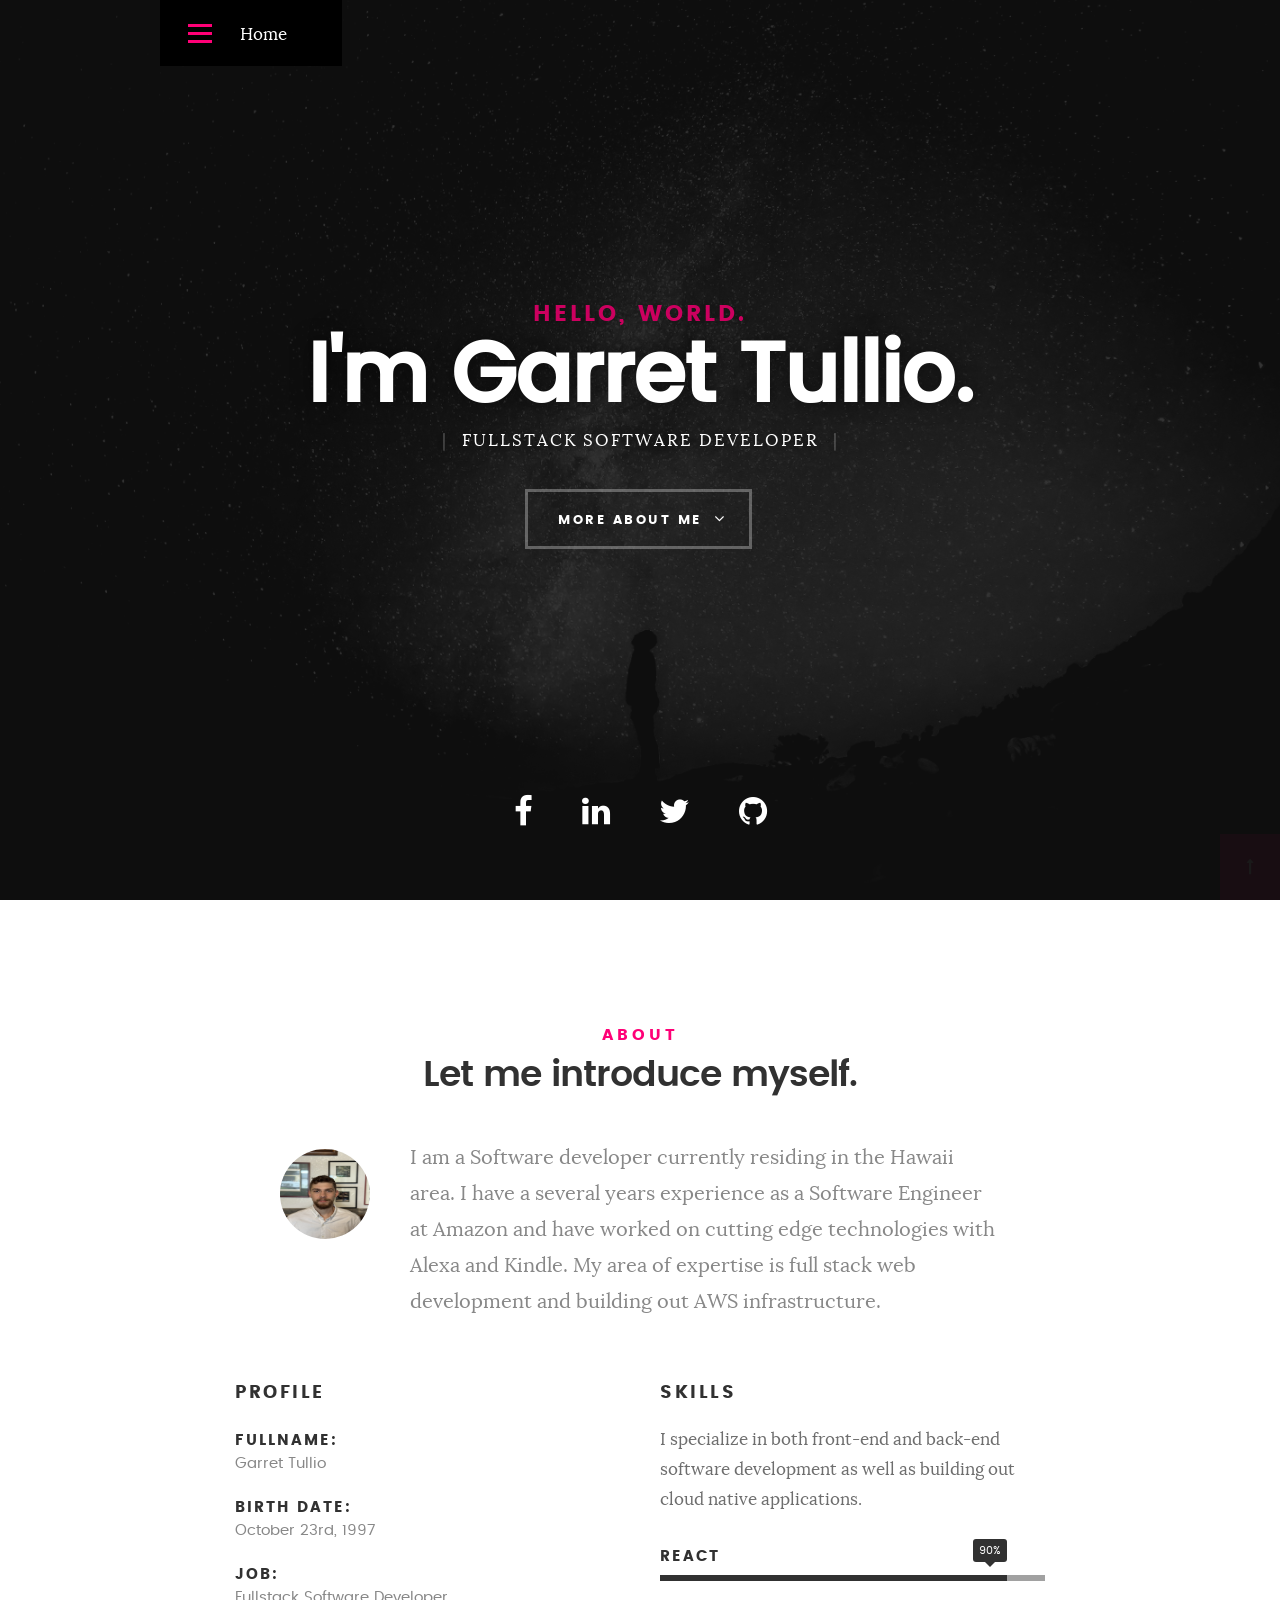
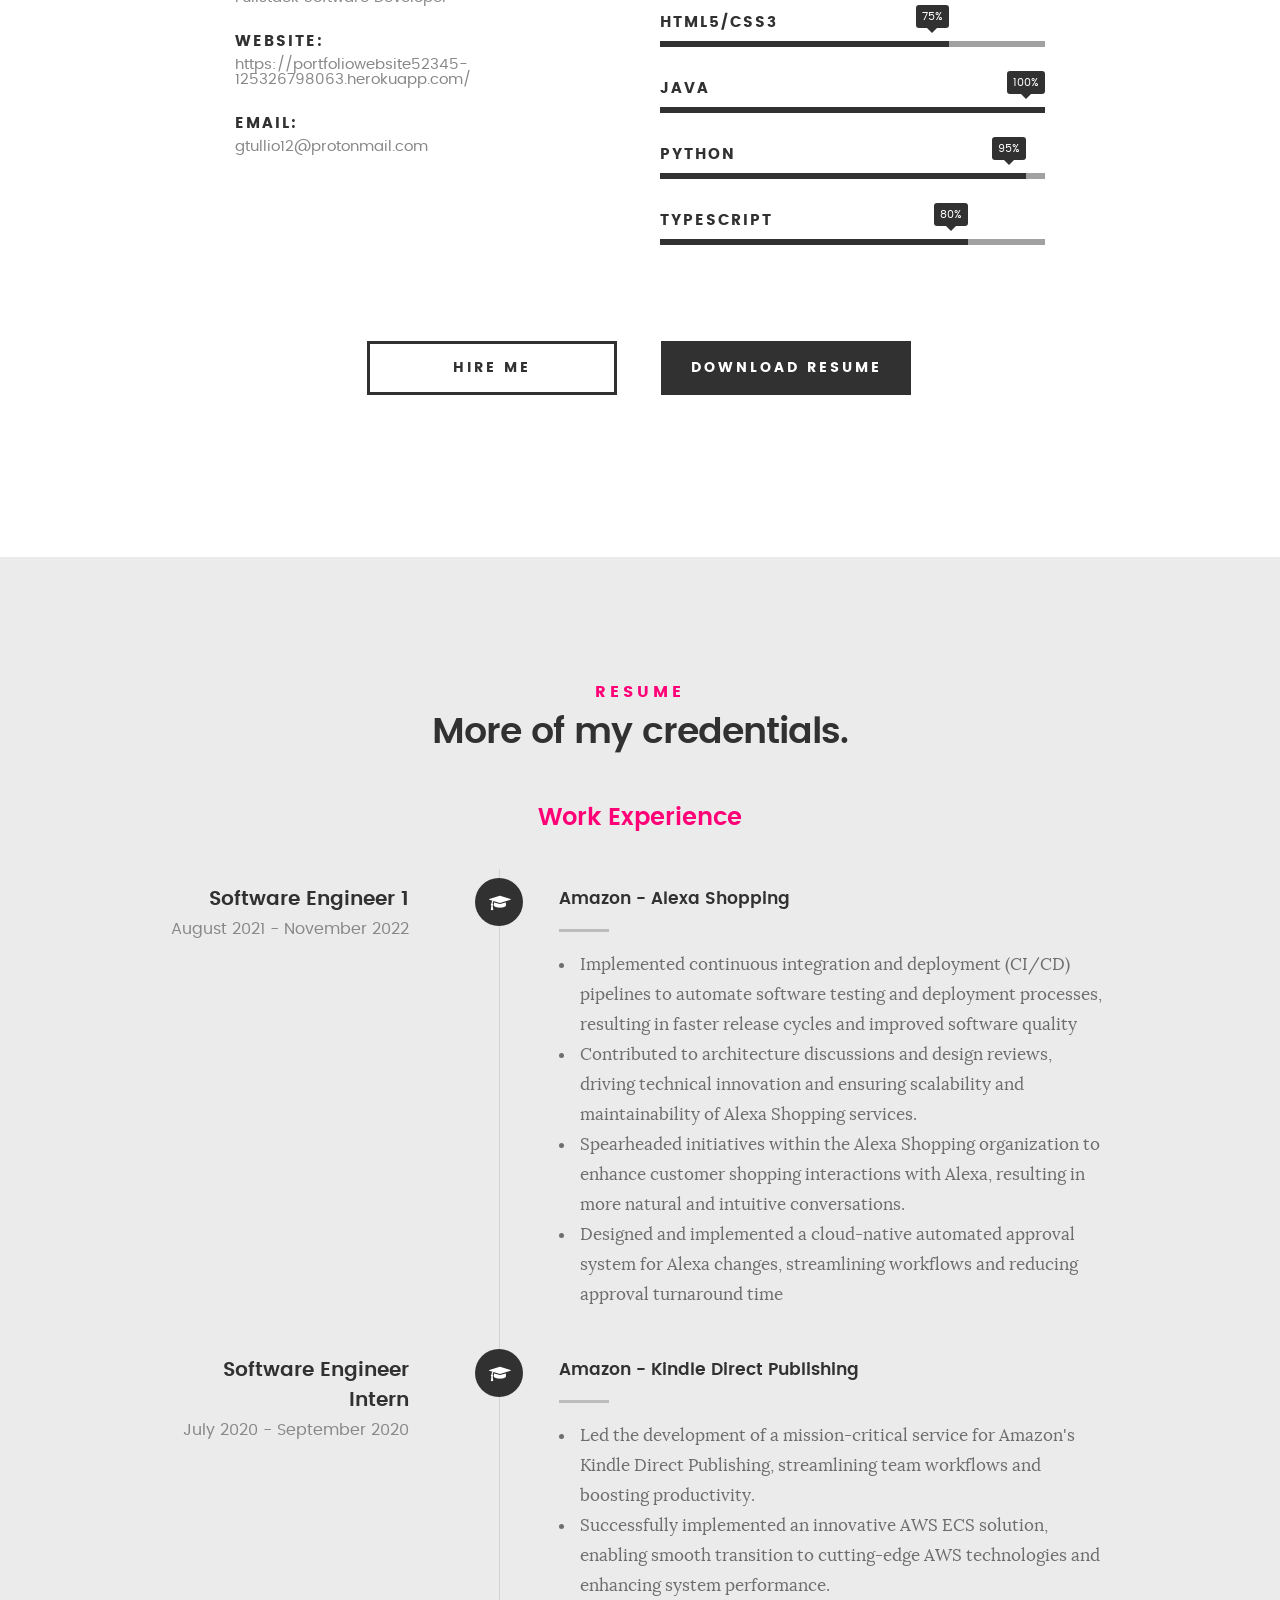
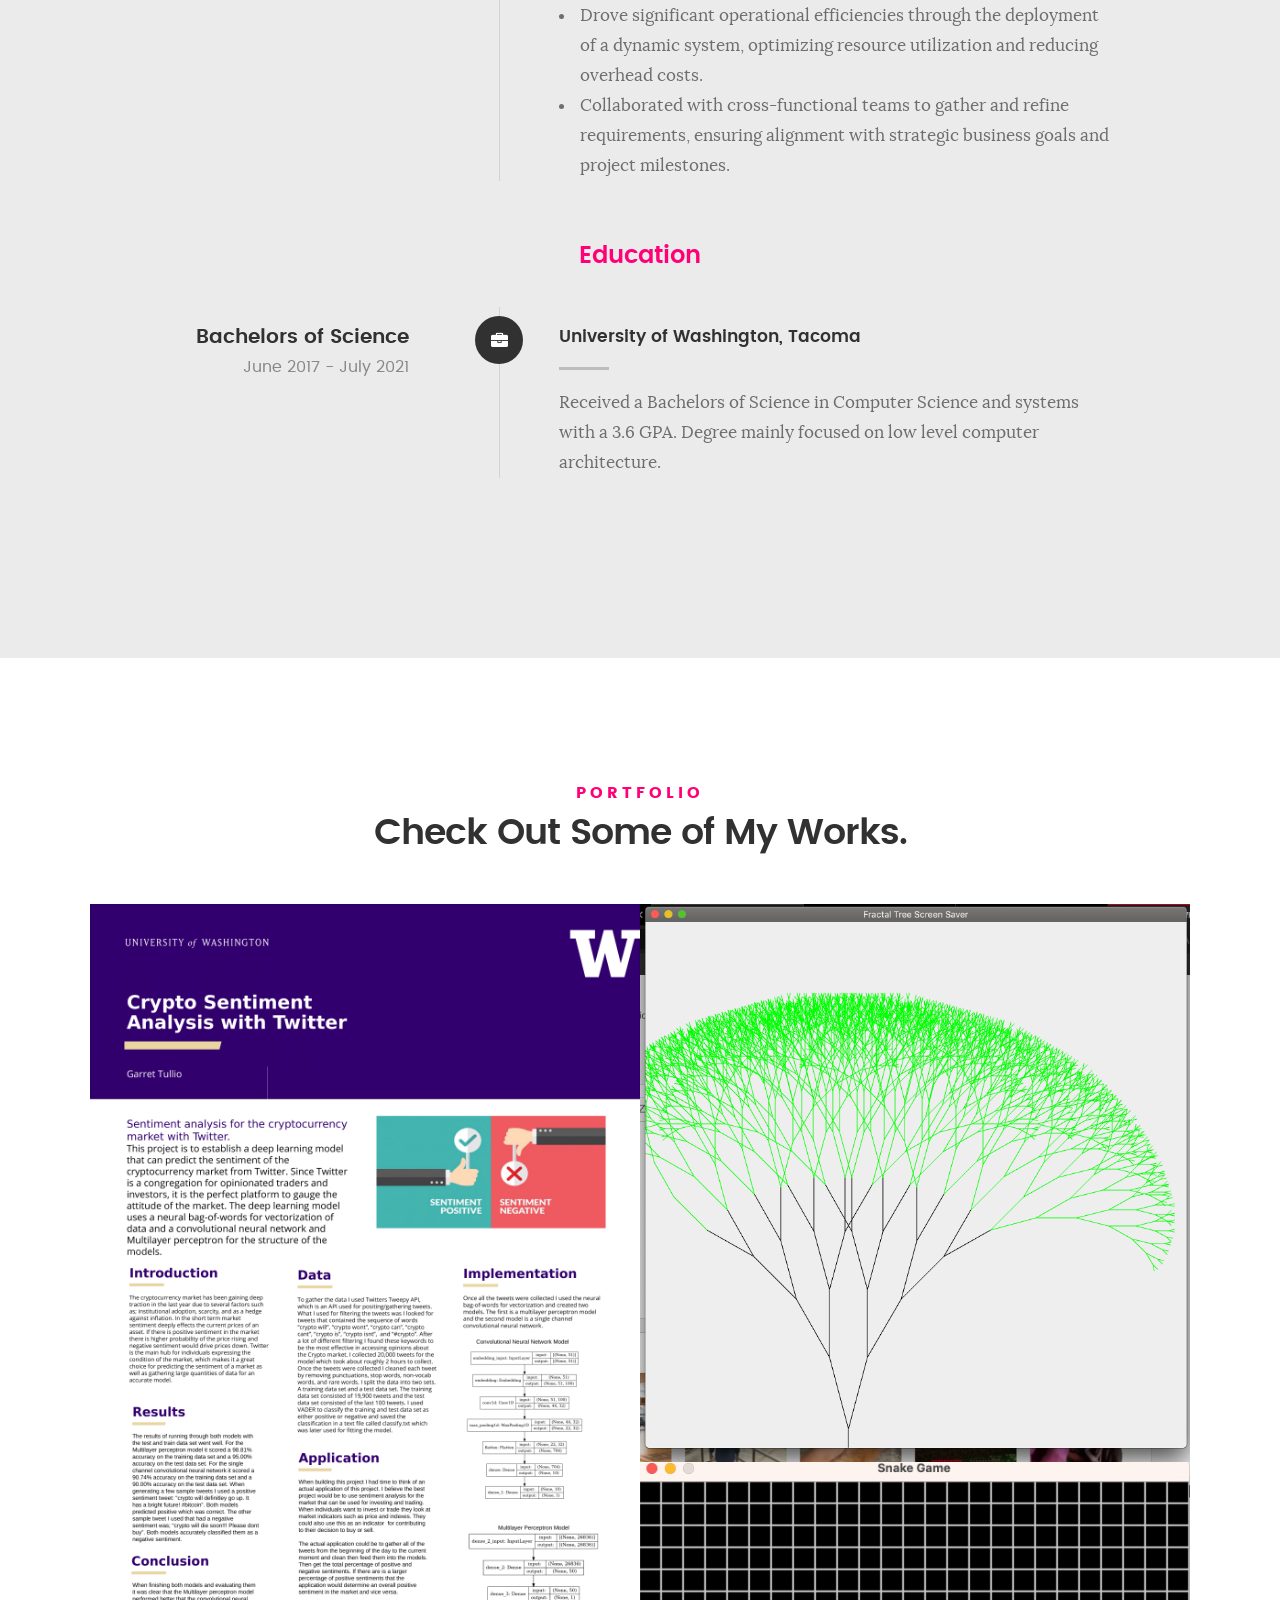
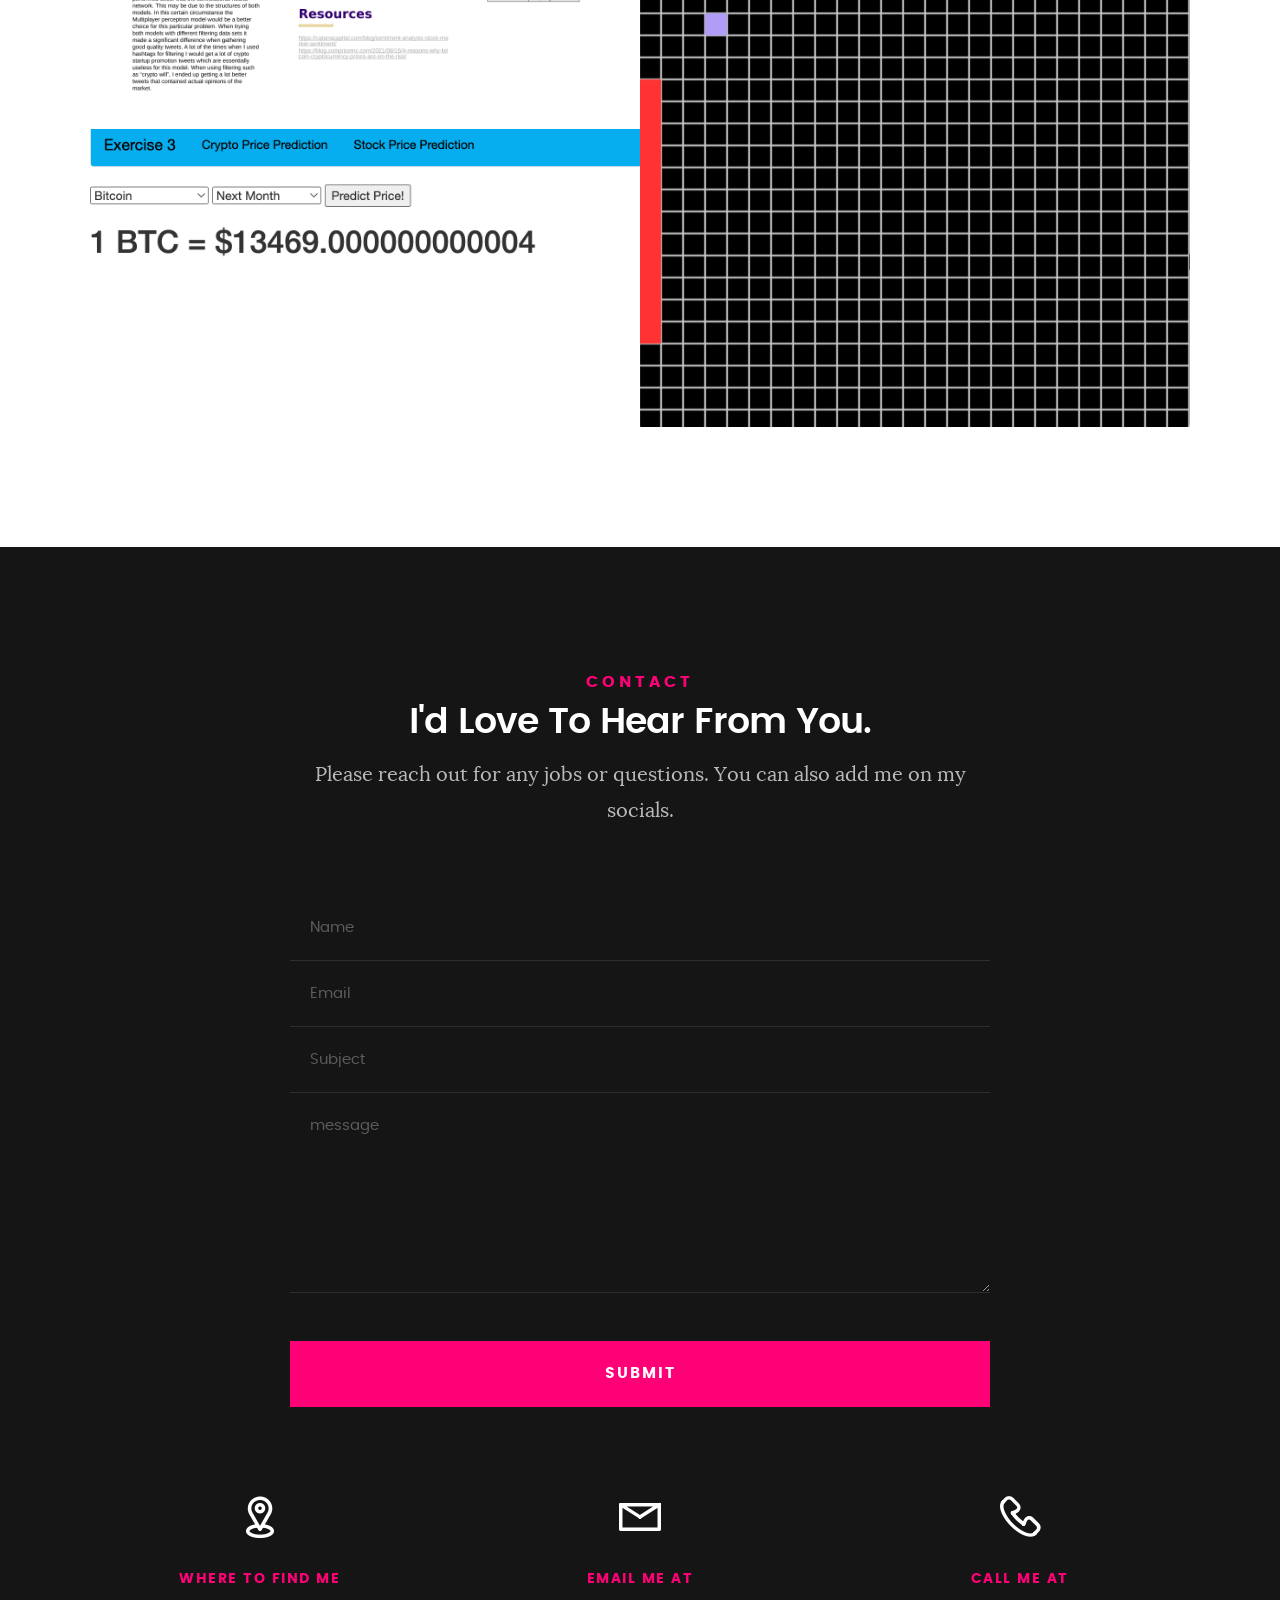
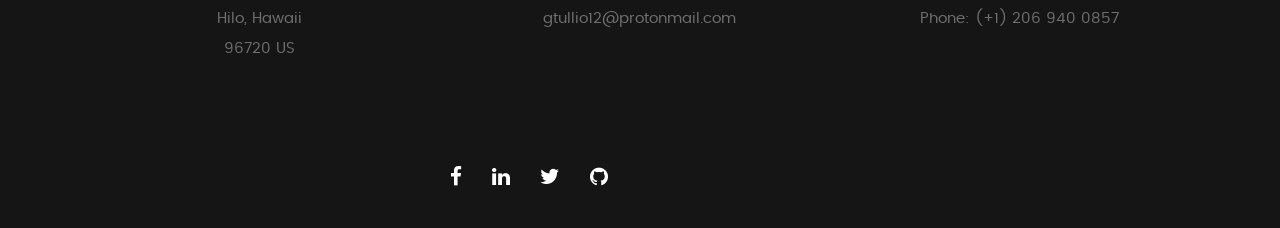
<file: index.html>
<!DOCTYPE html>
<!--[if IE 8 ]><html class="no-js oldie ie8" lang="en"> <![endif]-->
<!--[if IE 9 ]><html class="no-js oldie ie9" lang="en"> <![endif]-->
<!--[if (gte IE 9)|!(IE)]><!-->
<html class="no-js" lang="en">
<!--<![endif]-->

<head>

	<!--- basic page needs
   ================================================== -->
	<meta charset="utf-8">
	<title>Portfolio</title>
	<meta name="description" content="">
	<meta name="author" content="">

	<!-- mobile specific metas
   ================================================== -->
	<meta name="viewport" content="width=device-width, initial-scale=1, maximum-scale=1">

	<!-- CSS
   ================================================== -->
	<link rel="stylesheet" href="css/base.css">
	<link rel="stylesheet" href="css/main.css">
	<link rel="stylesheet" href="css/vendor.css">

	<!-- script
   ================================================== -->
	<script src="js/modernizr.js"></script>
	<script src="js/pace.min.js"></script>

	<!-- favicons
	================================================== -->
	<link rel="icon" type="image/png" href="favicon.png">

</head>

<body id="top">

	<!-- header 
   ================================================== -->
	<header>
		<div class="row">

			<div class="top-bar">
				<a class="menu-toggle" href="#"><span>Menu</span></a>

				<div class="logo">
					<a href="index.html"> Home </a>
				</div>

				<nav id="main-nav-wrap">
					<ul class="main-navigation">
						<li class="current"><a class="smoothscroll" href="#intro" title="">Home</a></li>
						<li><a class="smoothscroll" href="#about" title="">About</a></li>
						<li><a class="smoothscroll" href="#resume" title="">Resume</a></li>
						<li><a class="smoothscroll" href="#portfolio" title="">Portfolio</a></li>
						<li><a class="smoothscroll" href="#services" title="">Services</a></li>
						<li><a class="smoothscroll" href="#contact" title="">Contact</a></li>
						<li><a href="styles.html" title="">Style Demo</a></li>
					</ul>
				</nav>
			</div> <!-- /top-bar -->

		</div> <!-- /row -->
	</header> <!-- /header -->

	<!-- intro section
   ================================================== -->
	<section id="intro">

		<div class="intro-overlay"></div>

		<div class="intro-content">
			<div class="row">

				<div class="col-twelve">

					<h5>Hello, World.</h5>
					<h1>I'm Garret Tullio.</h1>

					<p class="intro-position">
						<span>Fullstack Software Developer</span>
					</p>

					<a class="button stroke smoothscroll" href="#about" title="">More About Me</a>

				</div>

			</div>
		</div> <!-- /intro-content -->

		<ul class="intro-social">
			<li><a target="_blank" href="https://www.facebook.com/profile.php?id=100088223979996"><i
						class="fa fa-facebook"></i></a></li>
			<li><a target="_blank" href="https://www.linkedin.com/in/garret-tullio-881650221/"><i
						class="fa fa-linkedin"></i></a></li>
			<li><a target="_blank" href="https://twitter.com/Gt345673"><i class="fa fa-twitter"></i></a></li>
			<li><a target="_blank" href="https://github.com/gtullio12"><i class="fa fa-github"></i></a></li>
		</ul> <!-- /intro-social -->

	</section> <!-- /intro -->


	<!-- about section
   ================================================== -->
	<section id="about">

		<div class="row section-intro">
			<div class="col-twelve">

				<h5>About</h5>
				<h1>Let me introduce myself.</h1>

				<div class="intro-info">

					<img src="/images/portfolio/selfie.jpg" alt="Profile Picture">

					<p class="lead">I am a Software developer currently residing in the Hawaii area. I have
						a several years experience as a Software Engineer at Amazon and have worked on cutting edge
						technologies with Alexa and Kindle. My area of expertise is full stack web development and building out AWS infrastructure.
					</p>
				</div>

			</div>
		</div> <!-- /section-intro -->

		<div class="row about-content">

			<div class="col-six tab-full">

				<h3>Profile</h3>

				<ul class="info-list">
					<li>
						<strong>Fullname:</strong>
						<span>Garret Tullio</span>
					</li>
					<li>
						<strong>Birth Date:</strong>
						<span>October 23rd, 1997</span>
					</li>
					<li>
						<strong>Job:</strong>
						<span>Fullstack Software Developer</span>
					</li>
					<li>
						<strong>Website:</strong>
						<span>https://portfoliowebsite52345-125326798063.herokuapp.com/</span>
					</li>
					<li>
						<strong>Email:</strong>
						<span>gtullio12@protonmail.com</span>
					</li>

				</ul> <!-- /info-list -->

			</div>

			<div class="col-six tab-full">

				<h3>Skills</h3>
				<p>I specialize in both front-end and back-end software development as well as building out cloud native
					applications.</p>

				<ul class="skill-bars">
					<li>
						<div class="progress percent90"><span>90%</span></div>
						<strong>React</strong>
					</li>
					<li>
						<div class="progress percent75"><span>75%</span></div>
						<strong>HTML5/CSS3</strong>
					</li>
					<li>
						<div class="progress percent100"><span>100%</span></div>
						<strong>Java</strong>
					</li>
					<li>
						<div class="progress percent95"><span>95%</span></div>
						<strong>Python</strong>
					</li>
					<li>

						<div class="progress percent80"><span>80%</span></div>
						<strong>Typescript</strong>
					</li>

				</ul> <!-- /skill-bars -->

			</div>

		</div>

		<div class="row button-section">
			<div class="col-twelve">
				<a href="#contact" title="Hire Me" class="button stroke smoothscroll">Hire Me</a>
				<a target="_blank" href="GARRET TULLIO RESUME.docx" title="Download Resume" class="button button-primary">Download Resume</a>
			</div>
		</div>

	</section> <!-- /process-->


	<!-- resume Section
   ================================================== -->
	<section id="resume" class="grey-section">

		<div class="row section-intro">
			<div class="col-twelve">

				<h5>Resume</h5>
				<h1>More of my credentials.</h1>

				<!-- <p class="lead">Lorem ipsum Do commodo in proident enim in dolor cupidatat adipisicing dolore officia nisi aliqua incididunt Ut veniam lorem ipsum Consectetur ut in in eu do.</p> -->

			</div>
		</div> <!-- /section-intro-->

		<div class="row resume-timeline">

			<div class="col-twelve resume-header">

				<h2>Work Experience</h2>

			</div> <!-- /resume-header -->

			<div class="col-twelve">

				<div class="timeline-wrap">

					<div class="timeline-block">

						<div class="timeline-ico">
							<i class="fa fa-graduation-cap"></i>
						</div>

						<div class="timeline-header">
							<h3>Software Engineer 1</h3>
							<p>August 2021 - November 2022</p>
						</div>

						<div class="timeline-content">
							<h4>Amazon - Alexa Shopping</h4>
							<ul>
								<li>Implemented continuous integration and deployment (CI/CD) pipelines to automate software testing and deployment processes, resulting in faster release cycles and improved software quality</li>
								<li>Contributed to architecture discussions and design reviews, driving technical innovation and ensuring scalability and maintainability of Alexa Shopping services.</li>
								<li>Spearheaded initiatives within the Alexa Shopping organization to enhance customer shopping interactions with Alexa, resulting in more natural and intuitive conversations.</li>
								<li>Designed and implemented a cloud-native automated approval system for Alexa changes, streamlining workflows and reducing approval turnaround time </li>
							  </ul>
						</div>

					</div> <!-- /timeline-block -->

					<div class="timeline-block">

						<div class="timeline-ico">
							<i class="fa fa-graduation-cap"></i>
						</div>

						<div class="timeline-header">
							<h3>Software Engineer Intern</h3>
							<p>July 2020 - September 2020</p>
						</div>

						<div class="timeline-content">
							<h4>Amazon - Kindle Direct Publishing</h4>
							<ul>
								<li>Led the development of a mission-critical service for Amazon's Kindle Direct Publishing, streamlining team workflows and boosting productivity.</li>
								<li>Successfully implemented an innovative AWS ECS solution, enabling smooth transition to cutting-edge AWS technologies and enhancing system performance.</li>
								<li>Drove significant operational efficiencies through the deployment of a dynamic system, optimizing resource utilization and reducing overhead costs.</li>
								<li>Collaborated with cross-functional teams to gather and refine requirements, ensuring alignment with strategic business goals and project milestones.</li>
							</ul>
						</div>

					</div> <!-- /timeline-block -->


				</div> <!-- /timeline-wrap -->

			</div> <!-- /col-twelve -->

		</div> <!-- /resume-timeline -->

		<div class="row resume-timeline">

			<div class="col-twelve resume-header">

				<h2>Education</h2>

			</div> <!-- /resume-header -->

			<div class="col-twelve">

				<div class="timeline-wrap">

					<div class="timeline-block">

						<div class="timeline-ico">
							<i class="fa fa-briefcase"></i>
						</div>

						<div class="timeline-header">
							<h3>Bachelors of Science</h3>
							<p>June 2017 - July 2021</p>
						</div>

						<div class="timeline-content">
							<h4>University of Washington, Tacoma</h4>
							<p>Received a Bachelors of Science in Computer Science and systems with a 3.6 GPA. Degree
								mainly focused on low level computer architecture.</p>
						</div>

					</div> <!-- /timeline-block -->

				</div> <!-- /timeline-wrap -->

			</div> <!-- /col-twelve -->

		</div> <!-- /resume-timeline -->

	</section> <!-- /features -->


	<!-- Portfolio Section
   ================================================== -->
	<section id="portfolio">

		<div class="row section-intro">
			<div class="col-twelve">

				<h5>Portfolio</h5>
				<h1>Check Out Some of My Works.</h1>


			</div>
		</div> <!-- /section-intro-->

		<div class="row portfolio-content">

			<div class="col-twelve">

				<!-- portfolio-wrapper -->
				<div id="folio-wrapper" class="block-1-2 block-mob-full stack">

					<div class="bgrid folio-item">
						<div class="item-wrap">
							<img src="images/portfolio/Research_Poster-1.png" alt="Sentiment Analysis">
							<a href="#modal-01" class="overlay">
								<div class="folio-item-table">
									<div class="folio-item-cell">
										<h3 class="folio-title">Crypto Sentiment Analysis with Twitter</h3>
										<span class="folio-types">
											Computer Science Project
										</span>
									</div>
								</div>
							</a>
						</div>
					</div> <!-- /folio-item -->

					<div class="bgrid folio-item">
						<div class="item-wrap">
							<img src="images/portfolio/fractal_tree_screenshot.png" alt="Shutterbug">
							<a href="#modal-02" class="overlay">
								<div class="folio-item-table">
									<div class="folio-item-cell">
										<h3 class="folio-title">Fractal Tree</h3>
										<span class="folio-types">
											Computer Science Project
										</span>
									</div>
								</div>
							</a>
						</div>
					</div> <!-- /folio-item -->

					<div class="bgrid folio-item">
						<div class="item-wrap">
							<img src="images/portfolio/snake_game.png" alt="Clouds">
							<a href="#modal-03" class="overlay">
								<div class="folio-item-table">
									<div class="folio-item-cell">
										<h3 class="folio-title">Snake Game</h3>
										<span class="folio-types">
											Coding Project
										</span>
									</div>
								</div>
							</a>
						</div>
					</div> <!-- /folio-item -->

					<div class="bgrid folio-item">
						<div class="item-wrap">
							<img src="images/portfolio/price_prediction.png" alt="Beetle">
							<a href="#modal-04" class="overlay">
								<div class="folio-item-table">
									<div class="folio-item-cell">
										<h3 class="folio-title">Price Prediction</h3>
										<span class="folio-types">
											Coding Project
										</span>
									</div>
								</div>
							</a>
						</div>
					</div> <!-- /folio-item -->


					<!-- modal popups - begin
	            ============================================================= -->
					<div id="modal-01" class="popup-modal slider mfp-hide">

						<div class="media">
							<img src="images/portfolio/neural_network.png" alt="" />
						</div>

						<div class="description-box">
							<h4>Sentiment Analysis</h4>
							<p>Project uses Twitter API to pull data about opinions on Crypto. The model uses a Convolutional Neural Network using Tensorflow to predict the sentiment of the crypto market</p>

							<div class="categories">Natual Language Processing Project</div>
						</div>

						<div class="link-box">
							<a href="https://github.com/gtullio12/Sentiment-Analysis-with-CNN">Code</a>
							<a href="#" class="popup-modal-dismiss">Close</a>
						</div>

					</div> <!-- /modal-01 -->

					<div id="modal-02" class="popup-modal slider mfp-hide">

						<div class="media">
							<img src="images/portfolio/fractal_tree.png" alt="" />
						</div>

						<div class="description-box">
							<h4>Fractal Tree</h4>
							<p>Built a Fractal tree using Java. </p>

							<div class="categories">Coding Project</div>
						</div>

						<div class="link-box">
							<a href="https://github.com/gtullio12/fractal-tree-Java">Code</a>
							<a href="#" class="popup-modal-dismiss">Close</a>
						</div>

					</div> <!-- /modal-02 -->

					<div id="modal-03" class="popup-modal slider mfp-hide">

						<div class="media">
							<img src="images/portfolio/snake_game.png" alt="" />
						</div>

						<div class="description-box">
							<h4>Snake Game</h4>
							<p>Simple Snake game using PyGame.</p>

							<div class="categories">Coding Project</div>
						</div>

						<div class="link-box">
							<a href="https://github.com/gtullio12/Snake-Game">Code</a>
							<a href="#" class="popup-modal-dismiss">Close</a>
						</div>

					</div> <!-- /modal-03 -->

					<div id="modal-04" class="popup-modal slider mfp-hide">

						<div class="media">
							<img src="images/portfolio/price_prediction.png" alt="" />
						</div>

						<div class="description-box">
							<h4>Price Prediction</h4>
							<p>Built a simple website using HTML, Javascript, CSS, and jQuery to predict the prices of either a stock or crypto currency.</p>

							<div class="categories">Coding Project</div>
						</div>

						<div class="link-box">
							<a href="https://github.com/gtullio12/Prediction-Tool">Code</a>
							<a href="#" class="popup-modal-dismiss">Close</a>
						</div>

					</div> <!-- /modal-04 -->


					<!-- modal popups - end
	            ============================================================= -->

				</div> <!-- /portfolio-wrapper -->

			</div> <!-- /twelve -->

		</div> <!-- /portfolio-content -->

	</section> <!-- /portfolio -->


		<!-- stats Section
   ================================================== -->
	
	<!-- contact
   ================================================== -->
	<section id="contact">

		<div class="row section-intro">
			<div class="col-twelve">

				<h5>Contact</h5>
				<h1>I'd Love To Hear From You.</h1>

				<p class="lead">
					Please reach out for any jobs or questions. You can also add me on my socials.
				</p>

			</div>
		</div> <!-- /section-intro -->

		<div class="row contact-form">

			<div class="col-twelve">

				<!-- form -->
				<form name="contactForm" id="contactForm" method="post" action="">
					<fieldset>

						<div class="form-field">
							<input name="contactName" type="text" id="contactName" placeholder="Name" value=""
								minlength="2" required="">
						</div>
						<div class="form-field">
							<input name="contactEmail" type="email" id="contactEmail" placeholder="Email" value=""
								required="">
						</div>
						<div class="form-field">
							<input name="contactSubject" type="text" id="contactSubject" placeholder="Subject" value="">
						</div>
						<div class="form-field">
							<textarea name="contactMessage" id="contactMessage" placeholder="message" rows="10"
								cols="50" required=""></textarea>
						</div>
						<div class="form-field">
							<button class="submitform">Submit</button>
							<div id="submit-loader">
								<div class="text-loader">Sending...</div>
								<div class="s-loader">
									<div class="bounce1"></div>
									<div class="bounce2"></div>
									<div class="bounce3"></div>
								</div>
							</div>
						</div>

					</fieldset>
				</form> <!-- Form End -->

				<!-- contact-warning -->
				<div id="message-warning">
				</div>
				<!-- contact-success -->
				<div id="message-success">
					<i class="fa fa-check"></i>Your message was sent, thank you!<br>
				</div>

			</div> <!-- /col-twelve -->

		</div> <!-- /contact-form -->

		<div class="row contact-info">

			<div class="col-four tab-full">

				<div class="icon">
					<i class="icon-pin"></i>
				</div>

				<h5>Where to find me</h5>

				<p>
					Hilo, Hawaii<br>
					96720 US
				</p>

			</div>

			<div class="col-four tab-full collapse">

				<div class="icon">
					<i class="icon-mail"></i>
				</div>

				<h5>Email Me At</h5>

				<p>gtullio12@protonmail.com<br>
				</p>

			</div>

			<div class="col-four tab-full">

				<div class="icon">
					<i class="icon-phone"></i>
				</div>

				<h5>Call Me At</h5>

				<p>Phone: (+1) 206 940 0857<br>
				</p>

			</div>

		</div> <!-- /contact-info -->

	</section> <!-- /contact -->


	<!-- footer
   ================================================== -->

	<footer>
		<div class="row">

			<div class="col-six tab-full social">

				<ul class="footer-social">
			<li><a target="_blank" href="https://www.facebook.com/profile.php?id=100088223979996"><i
						class="fa fa-facebook"></i></a></li>
			<li><a target="_blank" href="https://www.linkedin.com/in/garret-tullio-881650221/"><i
						class="fa fa-linkedin"></i></a></li>
			<li><a target="_blank" href="https://twitter.com/Gt345673"><i class="fa fa-twitter"></i></a></li>
			<li><a target="_blank" href="https://portfoliowebsite52345-125326798063.herokuapp.com/"><i class="fa fa-github"></i></a></li>

				</ul>

			</div>


			<div id="go-top">
				<a class="smoothscroll" title="Back to Top" href="#top"><i class="fa fa-long-arrow-up"></i></a>
			</div>

		</div> <!-- /row -->
	</footer>

	<div id="preloader">
		<div id="loader"></div>
	</div>

	<!-- Java Script
   ================================================== -->
	<script src="js/jquery-2.1.3.min.js"></script>
	<script src="js/plugins.js"></script>
	<script src="js/main.js"></script>

</body>

</html>
</file>
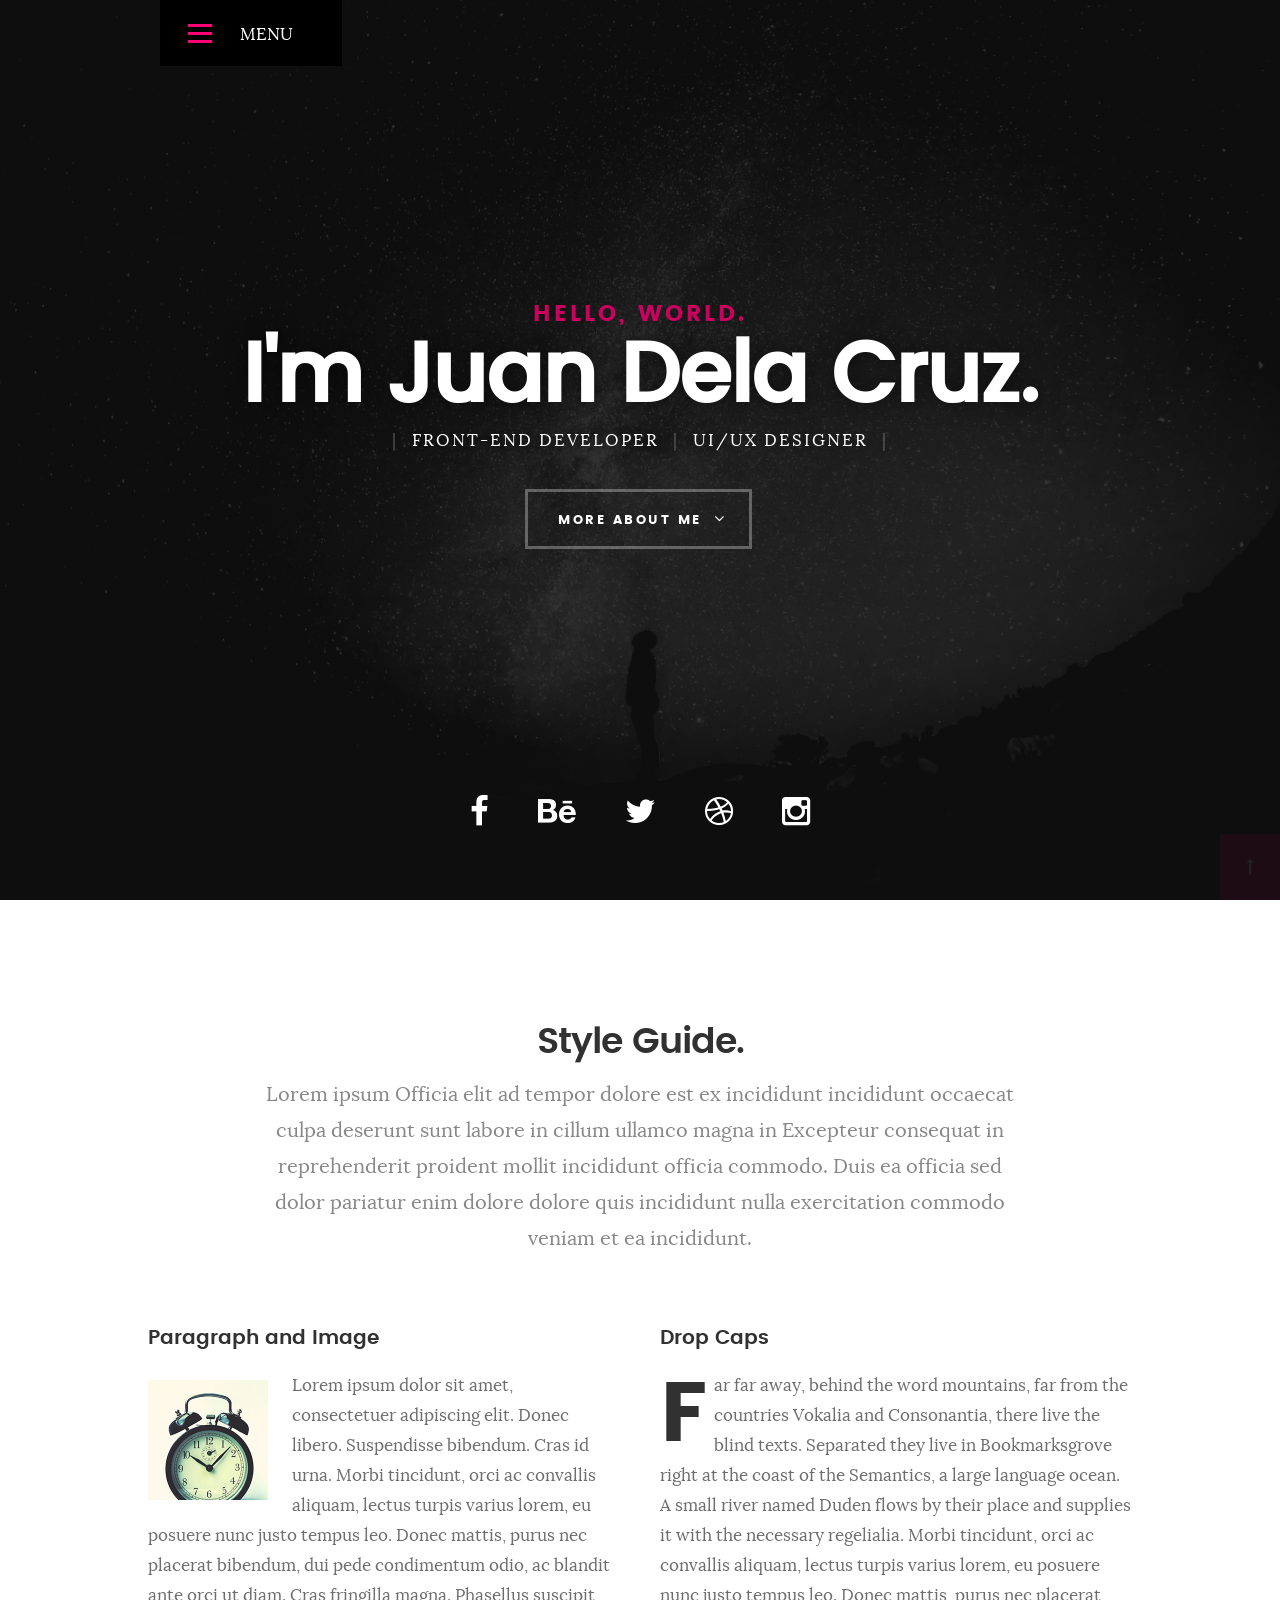
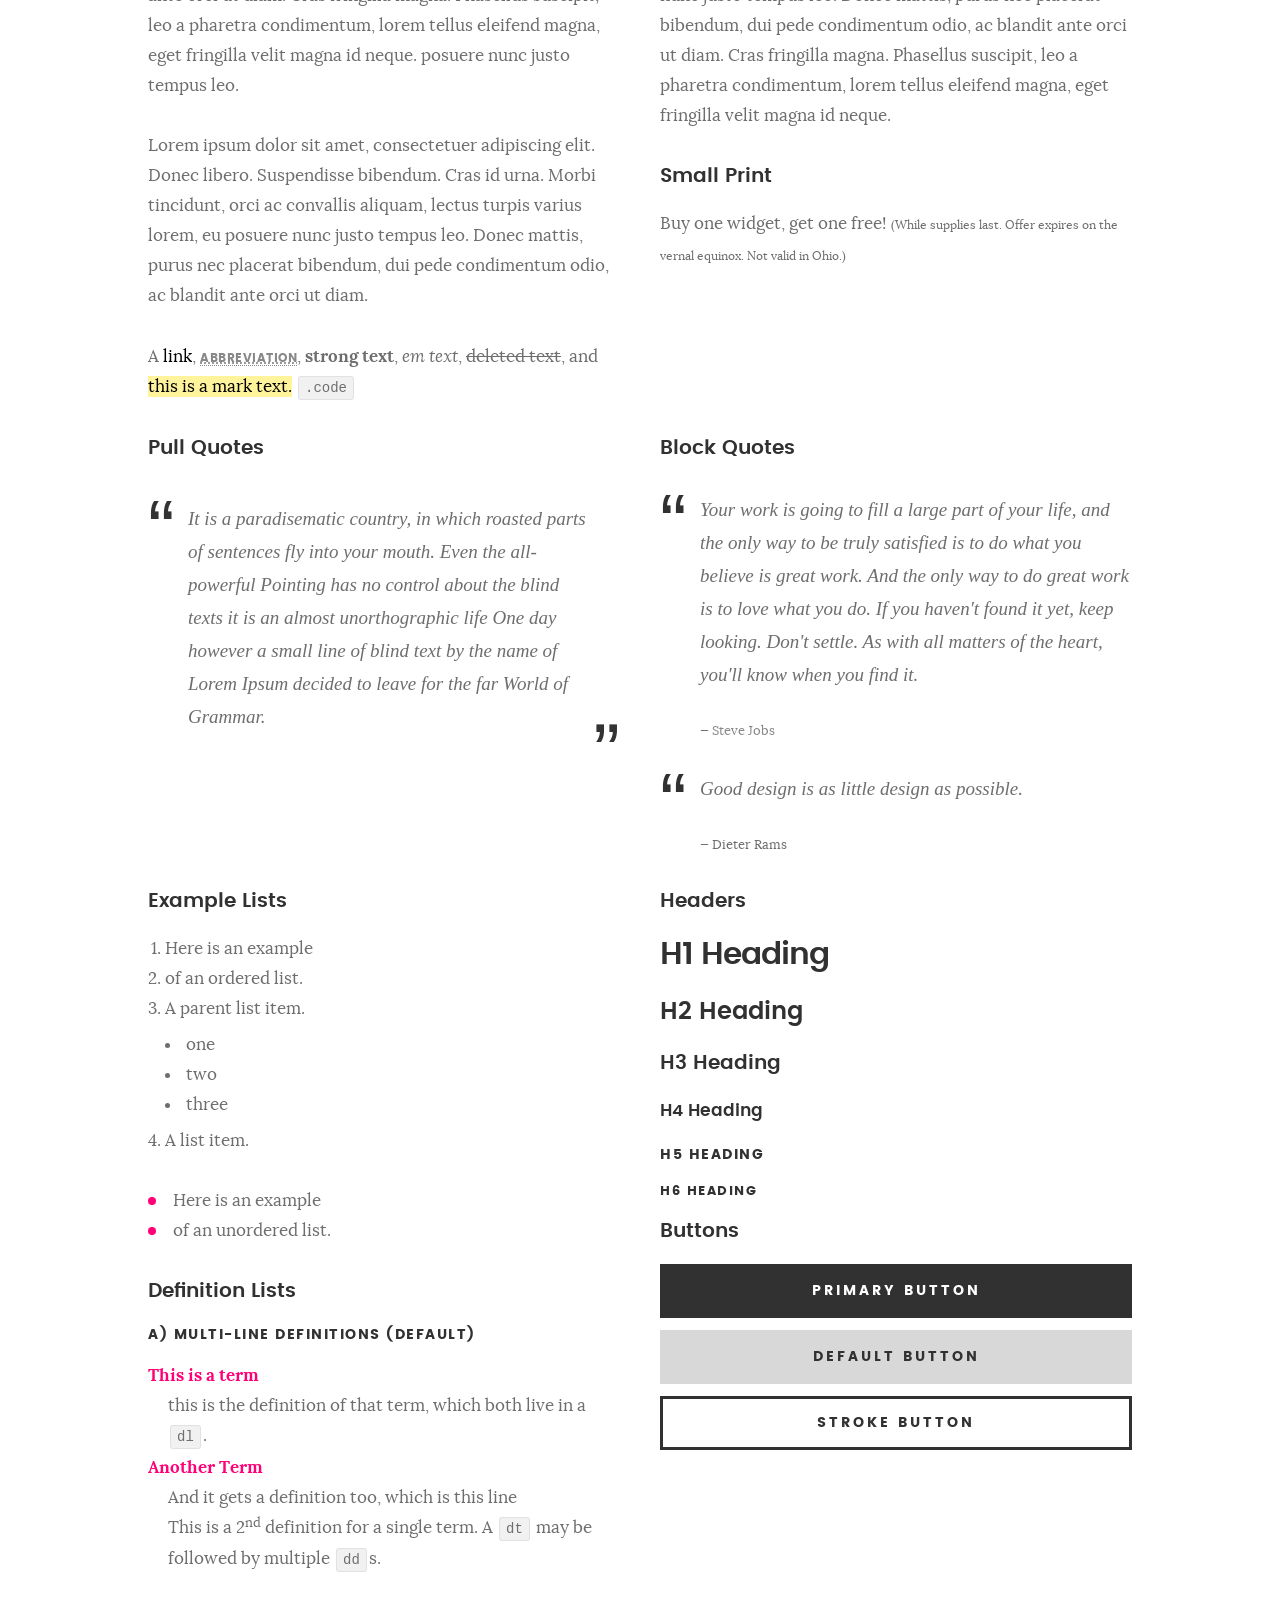
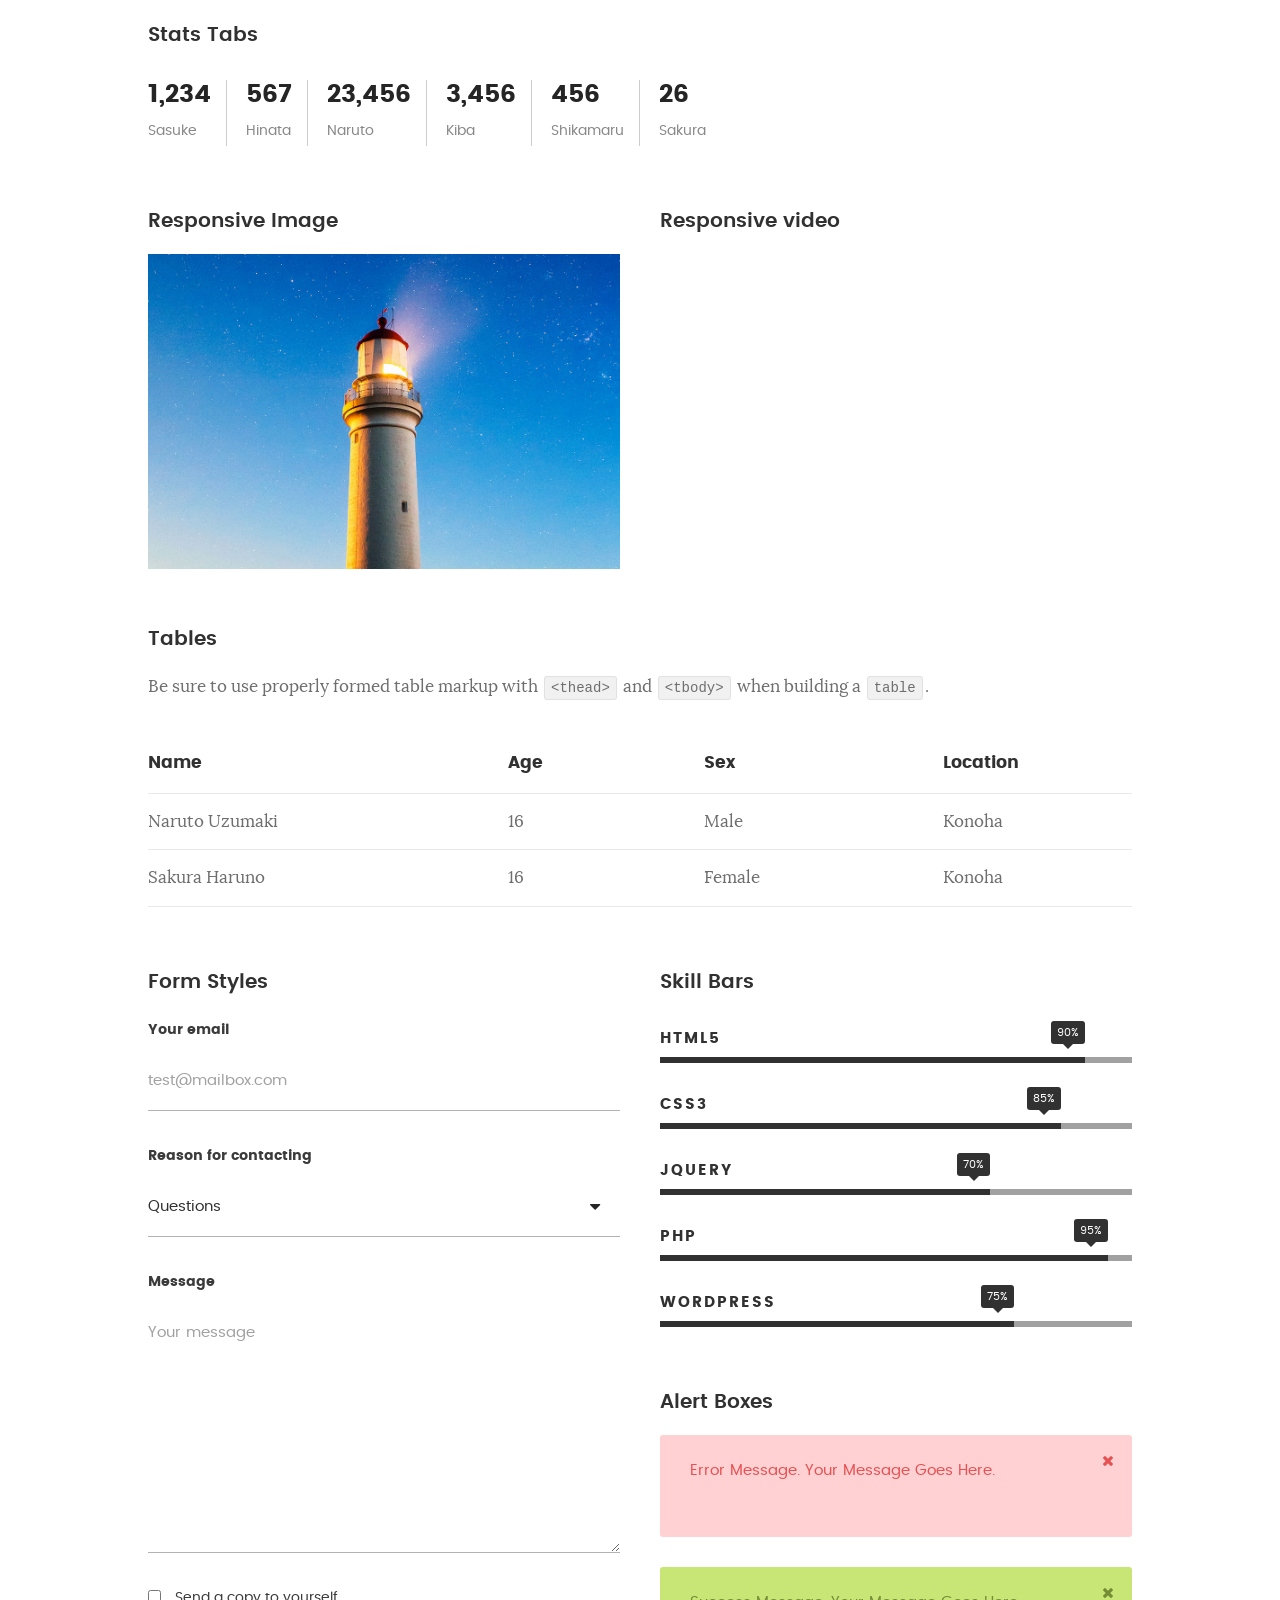
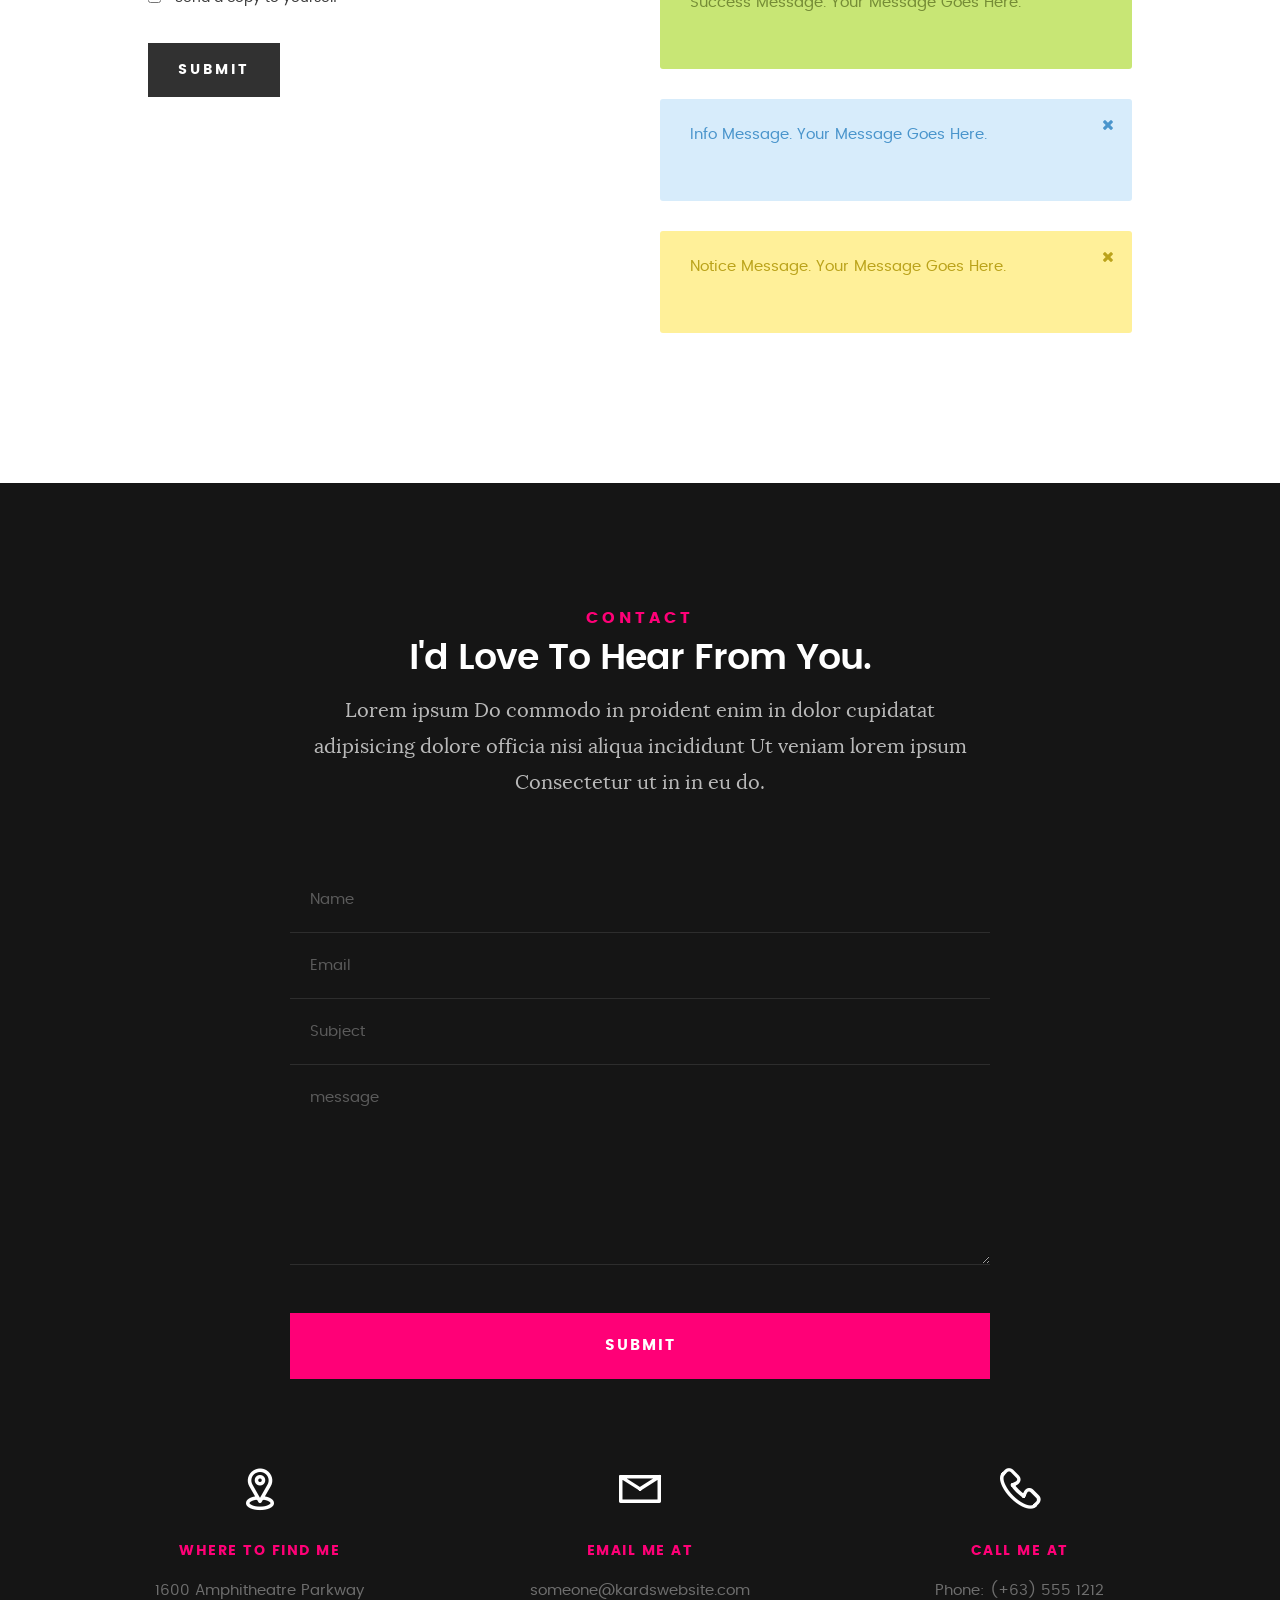
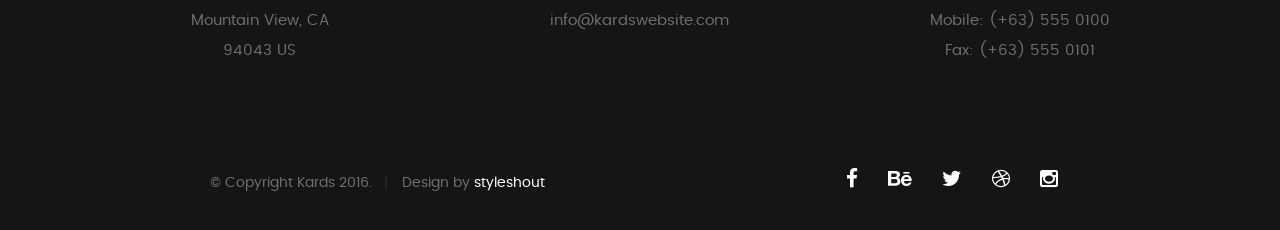
<file: styles.html>
<!DOCTYPE html>
<!--[if IE 8 ]><html class="no-js oldie ie8" lang="en"> <![endif]-->
<!--[if IE 9 ]><html class="no-js oldie ie9" lang="en"> <![endif]-->
<!--[if (gte IE 9)|!(IE)]><!--><html class="no-js" lang="en"> <!--<![endif]-->
<head>

   <!--- basic page needs
   ================================================== -->
   <meta charset="utf-8">
	<title>Style Demo - Kards</title>
	<meta name="description" content="">  
	<meta name="author" content="">

   <!-- mobile specific metas
   ================================================== -->
	<meta name="viewport" content="width=device-width, initial-scale=1, maximum-scale=1">

 	<!-- CSS
   ================================================== -->
   <link rel="stylesheet" href="css/base.css">  
   <link rel="stylesheet" href="css/main.css">
   <link rel="stylesheet" href="css/vendor.css">

   <style type="text/css" media="screen">

   	#styles { 
   		background: white;
   		padding-top: 12rem;
   		padding-bottom: 12rem;
   	}
   	#styles .row {
   		max-width: 1024px;
     	}
     	#styles .section-intro {
   		max-width: 800px;
     	}
      	
   </style>       

   <!-- script
   ================================================== -->
	<script src="js/modernizr.js"></script>
	<script src="js/pace.min.js"></script>

   <!-- favicons
	================================================== -->
	<link rel="icon" type="image/png" href="favicon.png">

</head>

<body id="top">

	<!-- header 
   ================================================== -->
   <header>   	
   	<div class="row">

   		<div class="top-bar">
   			<a class="menu-toggle" href="#"><span>Menu</span></a>

	   		<div class="logo">
		         <a href="index.html">MENU</a>
		      </div>		      

		   	<nav id="main-nav-wrap">
					<ul class="main-navigation">
						<li><a href="index.html#intro" title="">Home</a></li>
						<li><a href="index.html#about" title="">About</a></li>
						<li><a href="index.html#resume" title="">Resume</a></li>
						<li><a href="index.html#portfolio" title="">Portfolio</a></li>
						<li><a href="index.html#services" title="">Services</a></li>					
						<li><a class="smoothscroll"  href="#contact" title="">Contact</a></li>	
						<li><a href="styles.html" title="">Style Demo</a></li>				
					</ul>
				</nav>    		
   		</div> <!-- /top-bar --> 
   		
   	</div> <!-- /row --> 		
   </header> <!-- /header -->

	<!-- intro section
   ================================================== -->
   <section id="intro">   

   	<div class="intro-overlay"></div>	

   	<div class="intro-content">
   		<div class="row">

   			<div class="col-twelve">

	   			<h5>Hello, World.</h5>
	   			<h1>I'm Juan Dela Cruz.</h1>

	   			<p class="intro-position">
	   				<span>Front-end Developer</span>
	   				<span>UI/UX Designer</span> 
	   			</p>

	   			<a class="button stroke smoothscroll" href="#about" title="">More About Me</a>

	   		</div>  
   			
   		</div>   		 		
   	</div> <!-- /intro-content --> 

   	<ul class="intro-social">        
         <li><a href="#"><i class="fa fa-facebook"></i></a></li>
         <li><a href="#"><i class="fa fa-behance"></i></a></li>
         <li><a href="#"><i class="fa fa-twitter"></i></a></li>
         <li><a href="#"><i class="fa fa-dribbble"></i></a></li>
         <li><a href="#"><i class="fa fa-instagram"></i></a></li>
      </ul> <!-- /intro-social -->      	

   </section> <!-- /intro -->


   <!-- Style Demo
   ================================================== -->
   <section id="styles">

   	<div class="row section-intro">

   		<div class="col-twelve">

   			<h1>Style Guide.</h1>

   			<p class="lead">Lorem ipsum Officia elit ad tempor dolore est ex incididunt incididunt occaecat culpa deserunt sunt labore in cillum ullamco magna in Excepteur consequat in reprehenderit proident mollit incididunt officia commodo.
   			Duis ea officia sed dolor pariatur enim dolore dolore quis incididunt nulla exercitation commodo veniam et ea incididunt.</p>   			

   		</div>

     	</div> <!-- /row -->

     	<div class="row">

     		<div class="col-six tab-full">

		      <h3>Paragraph and Image</h3>

		      <p><a href="#"><img width="120" height="120" class="pull-left" alt="sample-image" src="images/sample-image.jpg"></a>
		  		Lorem ipsum dolor sit amet, consectetuer adipiscing elit. Donec libero. Suspendisse bibendum.
		  		Cras id urna. Morbi tincidunt, orci ac convallis aliquam, lectus turpis varius lorem, eu
		  		posuere nunc justo tempus leo. Donec mattis, purus nec placerat bibendum, dui pede condimentum
		  		odio, ac blandit ante orci ut diam. Cras fringilla magna. Phasellus suscipit, leo a pharetra
		  		condimentum, lorem tellus eleifend magna, eget fringilla velit magna id neque.
		  		posuere nunc justo tempus leo. </p>

		  		<p>
		  		Lorem ipsum dolor sit amet, consectetuer adipiscing elit. Donec libero. Suspendisse bibendum.
		  		Cras id urna. Morbi tincidunt, orci ac convallis aliquam, lectus turpis varius lorem, eu
		  		posuere nunc justo tempus leo. Donec mattis, purus nec placerat bibendum, dui pede condimentum
		  		odio, ac blandit ante orci ut diam.	
 			   </p>

            <p>A <a href="#">link</a>,
  			   <abbr title="this really isn't a very good description">abbreviation</abbr>,
  			   <strong>strong text</strong>,
            <em>em text</em>,
  			   <del>deleted text</del>, and
            <mark>this is a mark text.</mark>
            <code>.code</code>
          	</p>

         </div>

         <div class="col-six tab-full">

            <h3>Drop Caps</h3>

	         <p class="drop-cap">Far far away, behind the word mountains, far from the countries Vokalia and Consonantia,
	         there live the blind texts. Separated they live in Bookmarksgrove right at the coast of the
	         Semantics, a large language ocean. A small river named Duden flows by their place and supplies it with the necessary regelialia. Morbi tincidunt, orci ac convallis aliquam, lectus turpis varius lorem, eu	posuere nunc justo tempus leo. Donec mattis, purus nec placerat bibendum, dui pede condimentum odio, ac blandit ante orci ut diam. Cras fringilla magna. Phasellus suscipit, leo a pharetra condimentum, lorem tellus eleifend magna, eget fringilla velit magna id neque.
		  		</p>

		      <h3>Small Print</h3>

		      <p>Buy one widget, get one free!
		  		<small>(While supplies last. Offer expires on the vernal equinox. Not valid in Ohio.)</small>
		  		</p>

		   </div>	         

		</div> <!-- /row -->

		<div class="row">

		  	<div class="col-six tab-full">

		      <h3>Pull Quotes</h3>

		      <aside class="pull-quote">
				   <blockquote>
					   <p>It is a paradisematic country, in which roasted parts of
		            sentences fly into your mouth. Even the all-powerful Pointing has no control about the blind
		            texts it is an almost unorthographic life One day however a small line of blind text by the name
		            of Lorem Ipsum decided to leave for the far World of Grammar.</p>
					</blockquote>
				</aside>

		   </div>

		   <div class="col-six tab-full">

		      <h3>Block Quotes</h3>

		      <blockquote cite="http://where-i-got-my-info-from.com">
				   <p>Your work is going to fill a large part of your life, and the only way to be truly satisfied is
		         to do what you believe is great work. And the only way to do great work is to love what you do.
		         If you haven't found it yet, keep looking. Don't settle. As with all matters of the heart, you'll know when you find it.
		         </p>
		
					<cite>
					   <a href="#">Steve Jobs</a>
					</cite>
			   </blockquote>

		      <blockquote>
		         <p>Good design is as little design as possible.</p>
		         <cite>Dieter Rams</cite>
		      </blockquote>

		   </div>

		</div> <!-- /row -->

		<div class="row half-bottom">

		 	<div class="col-six tab-full">

		      <h3>Example Lists</h3>

		      <ol>
				   <li>Here is an example</li>
				   <li>of an ordered list.</li>
				   <li>A parent list item.
				   	<ul>
				   		<li>one</li>
				   		<li>two</li>
				   		<li>three</li>
				   	</ul>
				   </li>
				   <li>A list item.</li>
			   </ol>

		      <ul class="disc">
				   <li>Here is an example</li>
				   <li>of an unordered list.</li>
			   </ul>	

			   <h3>Definition Lists</h3>	            

		      <h5>a) Multi-line Definitions (default)</h5>

		      <dl>
				   <dt><strong>This is a term</strong></dt>
				      <dd>this is the definition of that term, which both live in a <code>dl</code>.</dd>
				   <dt><strong>Another Term</strong></dt>
				      <dd>And it gets a definition too, which is this line</dd>
				      <dd>This is a 2<sup>nd</sup> definition for a single term. A <code>dt</code> may be followed by multiple <code>dd</code>s.</dd>
			   </dl>

		   </div>

		   <div class="col-six tab-full">		                  

		      <h3>Headers</h3>

		      <h1>H1 Heading</h1>
		      <h2>H2 Heading</h2>
		      <h3>H3 Heading</h3>
		      <h4>H4 Heading</h4>
		      <h5>H5 Heading</h5>
		      <h6>H6 Heading</h6>

		      <h3>Buttons</h3>

		    	<p>
		     		<a class="button button-primary full-width" href="#">Primary Button</a>
		     		<a class="button full-width" href="#">Default Button</a>
		     		<a class="button stroke full-width" href="#">Stroke Button</a>
		     	</p>

		   </div>

		</div> <!-- /row -->

		<div class="row">

		   <div class="col-twelve">

		    	<h3>Stats Tabs</h3>

		      <ul class="stats-tabs">
				   <li><a href="#">1,234 <em>Sasuke</em></a></li>
				   <li><a href="#">567 <em>Hinata</em></a></li>
				   <li><a href="#">23,456 <em>Naruto</em></a></li>
				   <li><a href="#">3,456 <em>Kiba</em></a></li>
				   <li><a href="#">456 <em>Shikamaru</em></a></li>
				   <li><a href="#">26 <em>Sakura</em></a></li>
				</ul>	      		

		   </div>	      	

		</div> <!-- /row -->

		<div class="row half-bottom">

      	<div class="col-six tab-full">

      		<h3>Responsive Image</h3>

      		<p><img src="images/portfolio/modals/m-lighthouse.jpg"></p>

      	</div>

      	<div class="col-six tab-full">

      		<h3>Responsive video</h3>

      		<div class="fluid-video-wrapper">
                  <iframe src="http://player.vimeo.com/video/14592941?title=0&amp;byline=0&amp;portrait=0&amp;color=F64B39" width="500" height="281" frameborder="0" webkitallowfullscreen mozallowfullscreen allowfullscreen></iframe> 
            </div>

      	</div>
      	
      </div> <!-- /row -->

      <div class="row add-bottom">

      	<div class="col-twelve">

      		<h3>Tables</h3>
      		<p>Be sure to use properly formed table markup with <code>&lt;thead&gt;</code> and <code>&lt;tbody&gt;</code> when building a <code>table</code>.</p>

      		<div class="table-responsive">

      			<table>
					  <thead>
					    <tr>
					      <th>Name</th>
					      <th>Age</th>
					      <th>Sex</th>
					      <th>Location</th>					    
					    </tr>
					  </thead>
					  <tbody>
					    <tr>
					      <td>Naruto Uzumaki</td>
					      <td>16</td>
					      <td>Male</td>
					      <td>Konoha</td>					    
					    </tr>
					    <tr>
					      <td>Sakura Haruno</td>
					      <td>16</td>
					      <td>Female</td>
					      <td>Konoha</td>			    
					    </tr>
					  </tbody>
					</table>

      		</div>     		

      	</div>
      	
      </div> <!--row -->

      <div class="row">

		   <div class="col-six tab-full">

		      <h3>Form Styles</h3>

		         <form>
			        	<div>
			         	<label for="sampleInput">Your email</label>
			         	<input class="full-width" type="email" placeholder="test@mailbox.com" id="sampleInput">
			         </div>
			         <div>
			         	<label for="sampleRecipientInput">Reason for contacting</label>
			         	<div class="ss-custom-select">
			         		<select class="full-width" id="sampleRecipientInput">
				           		<option value="Option 1">Questions</option>
				           		<option value="Option 2">Report</option>
				           		<option value="Option 3">Others</option>
				         	</select>
			         	</div>			         	
			         </div>
			       
			       	<label for="exampleMessage">Message</label>
			       	<textarea class="full-width" placeholder="Your message" id="exampleMessage"></textarea>

			        	<label class="add-bottom">
			           	<input type="checkbox">			            
			           	<span class="label-text">Send a copy to yourself</span>
			        	</label>
			       
			        	<input class="button-primary" type="submit" value="Submit">

			      </form>	            

		      </div>

		      <div class="col-six tab-full">

		      		<h3>Skill Bars</h3>

		      		<ul class="skill-bars">
						   <li>
						   	<div class="progress percent90"><span>90%</span></div>
						   	<strong>HTML5</strong>
						   </li>
						   <li>
						   	<div class="progress percent85"><span>85%</span></div>
						   	<strong>CSS3</strong>
						   </li>
						   <li>
						   	<div class="progress percent70"><span>70%</span></div>
						   	<strong>JQuery</strong>
						   </li>
						   <li>
						   	<div class="progress percent95"><span>95%</span></div>
						   	<strong>PHP</strong>
						   </li>
						   <li>

						   	<div class="progress percent75"><span>75%</span></div>
						   	<strong>Wordpress</strong>
						   </li>
		      
						</ul> <!-- /skill-bars -->

			        
			        <h3>Alert Boxes</h3> 
			        
			        <div class="alert-box ss-error hideit">
				        <p>Error Message. Your Message Goes Here.</p>
				        <i class="fa fa-times close"></i>
			        </div><!-- /error -->
			        
			        <div class="alert-box ss-success hideit">
				        <p>Success Message. Your Message Goes Here.</p>
				        <i class="fa fa-times close"></i>
			        </div><!-- /success -->
			        
			        <div class="alert-box ss-info hideit">
				         <p>Info Message. Your Message Goes Here.</p>
				        <i class="fa fa-times close"></i>
			        </div><!-- /info -->
			        
			        <div class="alert-box ss-notice hideit">
				        <p>Notice Message. Your Message Goes Here.</p>
				        <i class="fa fa-times close"></i>
			        </div><!-- /notice -->
			        
			  </div>	         

		</div> <!-- /row -->
		   	
   </section> <!--styles -->	

	
   <!-- contact
   ================================================== -->
	<section id="contact">

		<div class="row section-intro">
   		<div class="col-twelve">

   			<h5>Contact</h5>
   			<h1>I'd Love To Hear From You.</h1>

   			<p class="lead">Lorem ipsum Do commodo in proident enim in dolor cupidatat adipisicing dolore officia nisi aliqua incididunt Ut veniam lorem ipsum Consectetur ut in in eu do.</p>

   		</div> 
   	</div> <!-- /section-intro -->

   	<div class="row contact-form">

   		<div class="col-twelve">

            <!-- form -->
            <form name="contactForm" id="contactForm" method="post" action="">
      			<fieldset>

                  <div class="form-field">
 						   <input name="contactName" type="text" id="contactName" placeholder="Name" value="" minlength="2" required="">
                  </div>
                  <div class="form-field">
	      			   <input name="contactEmail" type="email" id="contactEmail" placeholder="Email" value="" required="">
	               </div>
                  <div class="form-field">
	     				   <input name="contactSubject" type="text" id="contactSubject" placeholder="Subject" value="">
	               </div>                       
                  <div class="form-field">
	                 	<textarea name="contactMessage" id="contactMessage" placeholder="message" rows="10" cols="50" required=""></textarea>
	               </div>                      
                 <div class="form-field">
                     <button class="submitform">Submit</button>
                     <div id="submit-loader">
                        <div class="text-loader">Sending...</div>                             
       				      <div class="s-loader">
								  	<div class="bounce1"></div>
								  	<div class="bounce2"></div>
								  	<div class="bounce3"></div>
								</div>
							</div>
                  </div>

      			</fieldset>
      		</form> <!-- Form End -->

            <!-- contact-warning -->
            <div id="message-warning"></div>            
            <!-- contact-success -->
      		<div id="message-success">
               <i class="fa fa-check"></i>Your message was sent, thank you!<br>
      		</div>

         </div> <!-- /col-twelve -->
   		
   	</div> <!-- /contact-form -->

   	<div class="row contact-info">

   		<div class="col-four tab-full">

   			<div class="icon">
   				<i class="icon-pin"></i>
   			</div>

   			<h5>Where to find me</h5>

   			<p>
            1600 Amphitheatre Parkway<br>
            Mountain View, CA<br>
            94043 US
            </p>

   		</div>

   		<div class="col-four tab-full collapse">

   			<div class="icon">
   				<i class="icon-mail"></i>
   			</div>

   			<h5>Email Me At</h5>

   			<p>someone@kardswebsite.com<br>
			   	info@kardswebsite.com			     
			   </p>

   		</div>

   		<div class="col-four tab-full">

   			<div class="icon">
   				<i class="icon-phone"></i>
   			</div>

   			<h5>Call Me At</h5>

   			<p>Phone: (+63) 555 1212<br>
			   	Mobile: (+63) 555 0100<br>
			     	Fax: (+63) 555 0101
			   </p>

   		</div>
   		
   	</div> <!-- /contact-info -->
		
	</section> <!-- /contact -->


   <!-- footer
   ================================================== -->

   <footer>
     	<div class="row">

     		<div class="col-six tab-full pull-right social">

     			<ul class="footer-social">        
			      <li><a href="#"><i class="fa fa-facebook"></i></a></li>
			      <li><a href="#"><i class="fa fa-behance"></i></a></li>
			      <li><a href="#"><i class="fa fa-twitter"></i></a></li>
			      <li><a href="#"><i class="fa fa-dribbble"></i></a></li>
			      <li><a href="#"><i class="fa fa-instagram"></i></a></li>
			   </ul> 
	      		
	      </div>

      	<div class="col-six tab-full">
	      	<div class="copyright">
		        	<span>© Copyright Kards 2016.</span> 
		        	<span>Design by <a href="http://www.styleshout.com/">styleshout</a></span>	         	
		         </div>		                  
	      	</div>

	      	<div id="go-top">
		         <a class="smoothscroll" title="Back to Top" href="#top"><i class="fa fa-long-arrow-up"></i></a>
		      </div>

      	</div> <!-- /row -->     	
   </footer>    

   <div id="preloader"> 
    	<div id="loader"></div>
   </div> 

   <!-- Java Script
   ================================================== --> 
   <script src="js/jquery-2.1.3.min.js"></script>
   <script src="js/plugins.js"></script>
   <script src="js/main.js"></script>

</body>

</html>
</file>
<file: css/base.css>
/**
 * =================================================================== 
 *
 *  Kards v1.0 Base Stylesheet
 *  url: styleshout.com
 *  03-01-2016
 *  ------------------------------------------------------------------
 *  TOC:
 *  01. reset
 *  02. basic/base setup styles
 *  03. grid
 *  04. MISC
 *
 * =================================================================== 
 */

/** 
 * ===================================================================
 * 01. reset - normalize.css v3.0.2 | MIT License | git.io/normalize
 *
 * ------------------------------------------------------------------- 
 */
html {
	font-family: sans-serif;
	-ms-text-size-adjust: 100%;
	-webkit-text-size-adjust: 100%;
}

body {
	margin: 0;
}

article,
aside,
details,
figcaption,
figure,
footer,
header,
hgroup,
main,
menu,
nav,
section,
summary {
	display: block;
}

audio,
canvas,
progress,
video {
	display: inline-block;
	vertical-align: baseline;
}

audio:not([controls]) {
	display: none;
	height: 0;
}

[hidden],
template {
	display: none;
}

a {
	background: transparent;
}

a:active,
a:hover {
	outline: 0;
}

abbr[title] {
	border-bottom: 1px dotted;
}

b,
strong {
	font-weight: bold;
}

dfn {
	font-style: italic;
}

h1 {
	font-size: 2em;
	margin: 0.67em 0;
}

mark {
	background: #ff0;
	color: #000;
}

small {
	font-size: 80%;
}

sub,
sup {
	font-size: 75%;
	line-height: 0;
	position: relative;
	vertical-align: baseline;
}

sup {
	top: -0.5em;
}

sub {
	bottom: -0.25em;
}

img {
	border: 0;
}

svg:not(:root) {
	overflow: hidden;
}

figure {
	margin: 1em 40px;
}

hr {
	-moz-box-sizing: content-box;
	box-sizing: content-box;
	height: 0;
}

pre {
	overflow: auto;
}

code,
kbd,
pre,
samp {
	font-family: monospace, monospace;
	font-size: 1em;
}

button,
input,
optgroup,
select,
textarea {
	color: inherit;
	font: inherit;
	margin: 0;
}

button {
	overflow: visible;
}

button,
select {
	text-transform: none;
}

button,
html input[type="button"],
input[type="reset"],
input[type="submit"] {
	-webkit-appearance: button;
	cursor: pointer;
}

button[disabled],
html input[disabled] {
	cursor: default;
}

button::-moz-focus-inner,
input::-moz-focus-inner {
	border: 0;
	padding: 0;
}

input {
	line-height: normal;
}

input[type="checkbox"],
input[type="radio"] {
	box-sizing: border-box;
	padding: 0;
}

input[type="number"]::-webkit-inner-spin-button,
input[type="number"]::-webkit-outer-spin-button {
	height: auto;
}

input[type="search"] {
	-webkit-appearance: textfield;
	-moz-box-sizing: content-box;
	-webkit-box-sizing: content-box;
	box-sizing: content-box;
}

input[type="search"]::-webkit-search-cancel-button,
input[type="search"]::-webkit-search-decoration {
	-webkit-appearance: none;
}

fieldset {
	border: 1px solid #c0c0c0;
	margin: 0 2px;
	padding: 0.35em 0.625em 0.75em;
}

legend {
	border: 0;
	padding: 0;
}

textarea {
	overflow: auto;
}

optgroup {
	font-weight: bold;
}

table {
	border-collapse: collapse;
	border-spacing: 0;
}

td,
th {
	padding: 0;
}

/** 
 * ===================================================================
 * 02. basic/base setup styles - (_basic.scss)
 *
 * ------------------------------------------------------------------- 
 */
html {
	font-size: 62.5%;
	box-sizing: border-box;
}

*,
*::before,
*::after {
	box-sizing: inherit;
}

body {
	font-weight: normal;
	line-height: 1;
	text-rendering: optimizeLegibility;
	word-wrap: break-word;
	-webkit-overflow-scrolling: touch;
	-webkit-text-size-adjust: none;
}

body,
input,
button {
	-moz-osx-font-smoothing: grayscale;
	-webkit-font-smoothing: antialiased;
}

/**
 * Media - (_basic.scss)
 * ------------------------------------------------------------------- 
 */
img,
video {
	max-width: 100%;
	height: auto;
}

/**
 * Typography resets - (_basic.scss)
 * ------------------------------------------------------------------- 
 */
div,
dl,
dt,
dd,
ul,
ol,
li,
h1,
h2,
h3,
h4,
h5,
h6,
pre,
form,
p,
blockquote,
th,
td {
	margin: 0;
	padding: 0;
}

h1,
h2,
h3,
h4,
h5,
h6 {
	-webkit-font-variant-ligatures: common-ligatures;
	-moz-font-variant-ligatures: common-ligatures;
	font-variant-ligatures: common-ligatures;
	text-rendering: optimizeLegibility;
}

em,
i {
	font-style: italic;
	line-height: inherit;
}

strong,
b {
	font-weight: bold;
	line-height: inherit;
}

small {
	font-size: 60%;
	line-height: inherit;
}

ol,
ul {
	list-style: none;
}

li {
	display: block;
}

/**
 * links - (_basic.scss)
 * ------------------------------------------------------------------- 
 */
a {
	text-decoration: none;
	line-height: inherit;
}

a img {
	border: none;
}

/**
 * inputs - (_basic.scss)
 * ------------------------------------------------------------------- 
 */
fieldset {
	margin: 0;
	padding: 0;
}

input[type="email"],
input[type="number"],
input[type="search"],
input[type="text"],
input[type="tel"],
input[type="url"],
input[type="password"],
textarea {
	-webkit-appearance: none;
	-moz-appearance: none;
	-ms-appearance: none;
	-o-appearance: none;
	appearance: none;
}

/** 
 * ===================================================================
 * 03. grid - (_grid.scss)
 *
 * ------------------------------------------------------------------- 
 */
.row {
	width: 94%;
	max-width: 1140px;
	margin: 0 auto;
}

.row:before,
.row:after {
	content: "";
	display: table;
}

.row:after {
	clear: both;
}

.row .row {
	width: auto;
	max-width: none;
	margin-left: -20px;
	margin-right: -20px;
}

[class*="col-"],
.bgrid {
	float: left;
}

[class*="col-"] + [class*="col-"].end {
	float: right;
}

[class*="col-"] {
	padding: 0 20px;
}

.col-one {
	width: 8.33333%;
}

.col-two,
.col-1-6 {
	width: 16.66667%;
}

.col-three,
.col-1-4 {
	width: 25%;
}

.col-four,
.col-1-3 {
	width: 33.33333%;
}

.col-five {
	width: 41.66667%;
}

.col-six,
.col-1-2 {
	width: 50%;
}

.col-seven {
	width: 58.33333%;
}

.col-eight,
.col-2-3 {
	width: 66.66667%;
}

.col-nine,
.col-3-4 {
	width: 75%;
}

.col-ten,
.col-5-6 {
	width: 83.33333%;
}

.col-eleven {
	width: 91.66667%;
}

.col-twelve,
.col-full {
	width: 100%;
}

/**
 * small screens - (_grid.scss)
 * --------------------------------------------------------------- 
 */
@media screen and (max-width:1024px) {
	.row .row {
		margin-left: -18px;
		margin-right: -18px;
	}

	[class*="col-"] {
		padding: 0 18px;
	}

}

/**
 * tablets - (_grid.scss)
 * --------------------------------------------------------------- 
 */
@media screen and (max-width:768px) {
	.row {
		width: auto;
		padding-left: 30px;
		padding-right: 30px;
	}

	.row .row {
		padding-left: 0;
		padding-right: 0;
		margin-left: -15px;
		margin-right: -15px;
	}

	[class*="col-"] {
		padding: 0 15px;
	}

	.tab-1-4 {
		width: 25%;
	}

	.tab-1-3 {
		width: 33.33333%;
	}

	.tab-1-2 {
		width: 50%;
	}

	.tab-2-3 {
		width: 66.66667%;
	}

	.tab-3-4 {
		width: 75%;
	}

	.tab-full {
		width: 100%;
	}

}

/**
 * large mobile devices - (_grid.scss)
 * --------------------------------------------------------------- 
 */
@media screen and (max-width:600px) {
	.row {
		padding-left: 25px;
		padding-right: 25px;
	}

	.row .row {
		margin-left: -10px;
		margin-right: -10px;
	}

	[class*="col-"] {
		padding: 0 10px;
	}

	.mob-1-4 {
		width: 25%;
	}

	.mob-1-2 {
		width: 50%;
	}

	.mob-3-4 {
		width: 75%;
	}

	.mob-full {
		width: 100%;
	}

}

/**
 * small mobile devices - (_grid.scss)
 * --------------------------------------------------------------- 
 */
@media screen and (max-width:400px) {
	.row .row {
		padding-left: 0;
		padding-right: 0;
		margin-left: 0;
		margin-right: 0;
	}

	[class*="col-"] {
		width: 100% !important;
		float: none !important;
		clear: both !important;
		margin-left: 0;
		margin-right: 0;
		padding: 0;
	}

	[class*="col-"] + [class*="col-"].end {
		float: none;
	}

}

/** 
 * ===================================================================
 * block grids - (_grid.scss)
 *
 * ------------------------------------------------------------------- 
 */
[class*="block-"]:before,
[class*="block-"]:after {
	content: "";
	display: table;
}

[class*="block-"]:after {
	clear: both;
}

.block-1-6 .bgrid {
	width: 16.66667%;
}

.block-1-4 .bgrid {
	width: 25%;
}

.block-1-3 .bgrid {
	width: 33.33333%;
}

.block-1-2 .bgrid {
	width: 50%;
}

/**
 * Clearing for block grid columns. Allow columns with 
 * different heights to align properly.
 */
.block-1-6 .bgrid:nth-child(6n+1),
.block-1-4 .bgrid:nth-child(4n+1),
.block-1-3 .bgrid:nth-child(3n+1),
.block-1-2 .bgrid:nth-child(2n+1) {
	clear: both;
}

/**
 * small screens - (_grid.scss)
 * --------------------------------------------------------------- 
 */
@media screen and (max-width:1024px) {
	.block-s-1-6 .bgrid {
		width: 16.66667%;
	}

	.block-s-1-4 .bgrid {
		width: 25%;
	}

	.block-s-1-3 .bgrid {
		width: 33.33333%;
	}

	.block-s-1-2 .bgrid {
		width: 50%;
	}

	.block-s-full .bgrid {
		width: 100%;
		clear: both;
	}

	[class*="block-s-"] .bgrid:nth-child(n) {
		clear: none;
	}

	.block-s-1-6 .bgrid:nth-child(6n+1),
	.block-s-1-4 .bgrid:nth-child(4n+1),
	.block-s-1-3 .bgrid:nth-child(3n+1),
	.block-s-1-2 .bgrid:nth-child(2n+1) {
		clear: both;
	}

}

/**
 * tablets - (_grid.scss)
 * --------------------------------------------------------------- 
 */
@media screen and (max-width:768px) {
	.block-tab-1-6 .bgrid {
		width: 16.66667%;
	}

	.block-tab-1-4 .bgrid {
		width: 25%;
	}

	.block-tab-1-3 .bgrid {
		width: 33.33333%;
	}

	.block-tab-1-2 .bgrid {
		width: 50%;
	}

	.block-tab-full .bgrid {
		width: 100%;
		clear: both;
	}

	[class*="block-tab-"] .bgrid:nth-child(n) {
		clear: none;
	}

	.block-tab-1-6 .bgrid:nth-child(6n+1),
	.block-tab-1-4 .bgrid:nth-child(4n+1),
	.block-tab-1-3 .bgrid:nth-child(3n+1),
	.block-tab-1-2 .bgrid:nth-child(2n+1) {
		clear: both;
	}

}

/**
 * large mobile devices - (_grid.scss)
 * --------------------------------------------------------------- 
 */
@media screen and (max-width:600px) {
	.block-mob-1-6 .bgrid {
		width: 16.66667%;
	}

	.block-mob-1-4 .bgrid {
		width: 25%;
	}

	.block-mob-1-3 .bgrid {
		width: 33.33333%;
	}

	.block-mob-1-2 .bgrid {
		width: 50%;
	}

	.block-mob-full .bgrid {
		width: 100%;
		clear: both;
	}

	[class*="block-mob-"] .bgrid:nth-child(n) {
		clear: none;
	}

	.block-mob-1-6 .bgrid:nth-child(6n+1),
	.block-mob-1-4 .bgrid:nth-child(4n+1),
	.block-mob-1-3 .bgrid:nth-child(3n+1),
	.block-mob-1-2 .bgrid:nth-child(2n+1) {
		clear: both;
	}

}

/**
 * stack on small mobile devices - (_grid.scss)
 * --------------------------------------------------------------- 
 */
@media screen and (max-width:400px) {
	.stack .bgrid {
		width: 100% !important;
		float: none !important;
		clear: both !important;
		margin-left: 0;
		margin-right: 0;
	}

}

/** 
 * ===================================================================
 * 04. MISC  - (_grid.scss)
 *
 * ------------------------------------------------------------------- 
 */

/**
 * Clearing - (http://nicolasgallagher.com/micro-clearfix-hack/
 */
.group:before,
.group:after {
	content: "";
	display: table;
}

.group:after {
	clear: both;
}

/**
 * Misc Helper Styles 
 */
.hide {
	display: none;
}

.invisible {
	visibility: hidden;
}

.antialiased {
	-webkit-font-smoothing: antialiased;
	-moz-osx-font-smoothing: grayscale;
}

.remove-bottom {
	margin-bottom: 0;
}

.half-bottom {
	margin-bottom: 1.5rem !important;
}

.add-bottom {
	margin-bottom: 3rem !important;
}

.no-border {
	border: none;
}

.full-width {
	width: 100%;
}

.text-center {
	text-align: center;
}

.text-left {
	text-align: left;
}

.text-right {
	text-align: right;
}

.pull-left {
	float: left;
}

.pull-right {
	float: center;
}

.align-center {
	margin-left: auto;
	margin-right: auto;
	text-align: center;
}

/*# sourceMappingURL=base.css.map */
</file>
<file: css/main.css>
/**
 * =================================================================== 
 *
 *  Kards v1.0 Main Stylesheet
 *  url: styleshout.com
 *  03-01-2016
 *  ------------------------------------------------------------------
 *  TOC:
 *  01. webfonts and iconfonts
 *  02. base style overrides
 *  03. typography & general theme styles
 *  04. preloader
 *  05. forms
 *  06. buttons 
 *  07. other components
 *  08. common styles
 *  09. header styles
 *  10. intro
 *  11. about
 *  12. resume
 *  13. portfolio
 *  14. call-to-action section
 *  15. services
 *  16. stats
 *  17. contact
 *  18. footer
 *
 * =================================================================== 
 */


/** 
 * ===================================================================
 * 01. webfonts and iconfonts - (_document-setup.scss)
 *
 * ------------------------------------------------------------------- 
 */
@import url("fonts.css");
@import url("font-awesome/css/font-awesome.min.css");
@import url("micons/micons.css");


/** 
 * ===================================================================
 * 02. base style overrides - (_document-setup.scss)
 *
 * ------------------------------------------------------------------- 
 */
html {
	font-size: 10px;
}

@media only screen and (max-width:1024px) {
	html {
		font-size: 9.411764705882353px;
	}
}
@media only screen and (max-width:768px) {
	html {
		font-size: 10px;
	}
}
@media only screen and (max-width:400px) {
	html {
		font-size: 9.411764705882353px;
	}
}

html, body {
	height: 100%;
}
body {
	background: #151515;
	font-family: "lora-regular", serif;
	font-size: 1.7rem;
	line-height: 3rem;
	color: #6e6e6e;
}

/**
 * links - (_document-setup.scss)
 * -------------------------------------------------------------------
 */
a, a:visited {
	color: #000000;
	-moz-transition: all 0.3s ease-in-out;
	-o-transition: all 0.3s ease-in-out;
	-webkit-transition: all 0.3s ease-in-out;
	-ms-transition: all 0.3s ease-in-out;
	transition: all 0.3s ease-in-out;
}
a:hover, a:focus, a:active {
	color: #FF0077;
	outline: 0;
}

/** 
 * ===================================================================
 * 03. typography & general theme styles - (_document-setup.scss)
 *
 * ------------------------------------------------------------------- 
 */
h1, h2, h3, h4, h5, h6, .h01, .h02, .h03, .h04, .h05, .h06 {
	font-family: "poppins-semibold", sans-serif;
	color: #313131;
	font-style: normal;
	text-rendering: optimizeLegibility;
	margin-bottom: 2.1rem;
}
h3, .h03, h4, .h04 {
	margin-bottom: 1.8rem;
}
h5, .h05, h6, .h06 {
	font-family: "poppins-bold";
	margin-bottom: 1.2rem;
}
h1, .h01 {
	font-size: 3.1rem;
	line-height: 1.355;
	letter-spacing: -.1rem;
}
@media only screen and (max-width:600px) {
	h1, .h01 {
		font-size: 2.6rem;
		letter-spacing: -.07rem;
	}
}
h2, .h02 {
	font-size: 2.4rem;
	line-height: 1.25;
}
h3, .h03 {
	font-size: 2rem;
	line-height: 1.5;
}
h4, .h04 {
	font-size: 1.7rem;
	line-height: 1.765;
}
h5, .h05 {
	font-size: 1.4rem;
	line-height: 1.714;
	text-transform: uppercase;
	letter-spacing: .15rem;
}
h6, .h06 {
	font-size: 1.3rem;
	line-height: 1.846;
	text-transform: uppercase;
	letter-spacing: .15rem;
}
p img {
	margin: 0;
}
p.lead {
	font-family: "lora-regular", serif;
	font-size: 2rem;
	line-height: 1.8;
	color: #888888;
}
@media only screen and (max-width:768px) {
	p.lead {
		font-size: 1.7rem;
	}
}
em, i, strong, b {
	font-size: 1.7rem;
	line-height: 3rem;
	font-style: normal;
	font-weight: normal;
}
em, i {
	font-family: "lora-italic", serif;
}
strong, b {
	font-family: "lora-bold", serif;
}
small {
	font-size: 1.2rem;
	line-height: inherit;
}
blockquote {
	margin: 3rem 0;
	padding-left: 4rem;
	position: relative;
}
blockquote:before {
	content: "\201C";
	font-size: 8rem;
	line-height: 0px;
	margin: 0;
	color: #313131;
	font-family: arial, sans-serif;
	position: absolute;
	top: 3rem;
	left: 0;
}
blockquote p {
	font-family: georgia, serif;
	font-style: italic;
	padding: 0;
	font-size: 1.9rem;
	line-height: 1.737;
}
blockquote cite {
	display: block;
	font-size: 1.3rem;
	font-style: normal;
	line-height: 1.616;
}
blockquote cite:before {
	content: "\2014 \0020";
}
blockquote cite a, blockquote cite a:visited {
	color: #888888;
	border: none;
}
abbr {
	font-family: "poppins-bold", serif;
	font-variant: small-caps;
	text-transform: lowercase;
	letter-spacing: .05rem;
	color: #888888;
}
var, kbd, samp, code, pre {
	font-family: Consolas, "Andale Mono", Courier, "Courier New", monospace;
}
pre {
	padding: 2.4rem 3rem 3rem;
	background: #F1F1F1;
}
code {
	font-size: 1.4rem;
	margin: 0 .2rem;
	padding: .3rem .6rem;
	white-space: nowrap;
	background: #F1F1F1;
	border: 1px solid #E1E1E1;
	border-radius: 3px;
}
pre > code {
	display: block;
	white-space: pre;
	line-height: 2;
	padding: 0;
	margin: 0;
}
pre.prettyprint > code {
	border: none;
}
del {
	text-decoration: line-through;
}
abbr[title], dfn[title] {
	border-bottom: 1px dotted;
	cursor: help;
}
mark {
	background: #FFF49B;
	color: #000;
}
hr {
	border: solid #d2d2d2;
	border-width: 1px 0 0;
	clear: both;
	margin: 2.4rem 0 1.5rem;
	height: 0;
}

/**
 * Lists - (_document-setup.scss)  
 * -------------------------------------------------------------------
 */
ol {
	list-style: decimal;
}
ul {
	list-style: disc;
}
li {
	display: list-item;
}
ol, ul {
	margin-left: 1.7rem;
}
ul li {
	padding-left: .4rem;
}
ul ul, ul ol, ol ol, ol ul {
	margin: .6rem 0 .6rem 1.7rem;
}
ul.disc li {
	display: list-item;
	list-style: none;
	padding: 0 0 0 .8rem;
	position: relative;
}
ul.disc li::before {
	content: "";
	display: inline-block;
	width: 8px;
	height: 8px;
	border-radius: 50%;
	background: #FF0077;
	position: absolute;
	left: -17px;
	top: 11px;
	vertical-align: middle;
}
dt {
	margin: 0;
	color: #FF0077;
}
dd {
	margin: 0 0 0 2rem;
}

/**
 * tables - (_document-setup.scss)  
 * -------------------------------------------------------------------
 */
table {
	border-width: 0;
	width: 100%;
	max-width: 100%;
	font-family: "lora-regular", sans-serif;
}
th, td {
	padding: 1.5rem 3rem;
	text-align: left;
	border-bottom: 1px solid #E8E8E8;
}
th {
	color: #313131;
	font-family: "poppins-bold", sans-serif;
}
td {
	line-height: 1.5;
}
th:first-child, td:first-child {
	padding-left: 0;
}
th:last-child, td:last-child {
	padding-right: 0;
}
.table-responsive {
	overflow-x: auto;
	-webkit-overflow-scrolling: touch;
}

/**
 * Spacing - (_document-setup.scss)  
 * -------------------------------------------------------------------
 */
button, .button {
	margin-bottom: 1.2;
}
fieldset {
	margin-bottom: 1.5rem;
}
input,
textarea,
select,
pre,
blockquote,
figure,
table,
p,
ul,
ol,
dl,
form,
.fluid-video-wrapper,
.ss-custom-select {
	margin-bottom: 3rem;
}

/**
 * floated image - (_document-setup.scss)  
 * -------------------------------------------------------------------
 */
img.pull-right {
	margin: .9rem 0 0 2.4rem;
}
img.pull-left {
	margin: .9rem 2.4rem 0 0;
}

/**
 * block grid paddings - (_document-setup.scss) 
 * -------------------------------------------------------------------
 */
.bgrid {
	padding: 0 20px;
}
@media only screen and (max-width:1024px) {
	.bgrid {
		padding: 0 18px;
	}
}
@media only screen and (max-width:768px) {
	.bgrid {
		padding: 0 15px;
	}
}
@media only screen and (max-width:600px) {
	.bgrid {
		padding: 0 10px;
	}
}
@media only screen and (max-width:400px) {
	.bgrid {
		padding: 0;
	}
}

/**
 * pace.js styles - minimal  - (_document-setup.scss)
 * -------------------------------------------------------------------
 */
.pace {
	-webkit-pointer-events: none;
	pointer-events: none;
	-webkit-user-select: none;
	-moz-user-select: none;
	user-select: none;
}
.pace-inactive {
	display: none;
}
.pace .pace-progress {
	background: #FF0077;
	position: fixed;
	z-index: 900;
	top: 0;
	right: 100%;
	width: 100%;
	height: 6px;
}

/** 
 * ===================================================================
 * 04. preloader - (_preloader-1.scss)
 *
 * ------------------------------------------------------------------- 
 */
#preloader {
	position: fixed;
	top: 0;
	left: 0;
	right: 0;
	bottom: 0;
	background: #151515;
	z-index: 800;
	height: 100%;
	width: 100%;
}
.no-js #preloader, .oldie #preloader {
	display: none;
}
#loader {
	position: absolute;
	left: 50%;
	top: 50%;
	width: 60px;
	height: 60px;
	margin: -30px 0 0 -30px;
	padding: 0;
}
#loader:before {
	content: "";
	border-top: 11px solid rgba(255, 255, 255, 0.1);
	border-right: 11px solid rgba(255, 255, 255, 0.1);
	border-bottom: 11px solid rgba(255, 255, 255, 0.1);
	border-left: 11px solid #FF0077;
	-webkit-animation: load 1.1s infinite linear;
	animation: load 1.1s infinite linear;
	display: block;
	border-radius: 50%;
	width: 60px;
	height: 60px;
}
@-webkit-keyframes load {
	0% {
		-webkit-transform: rotate(0deg);
		transform: rotate(0deg);
	}
	100% {
		-webkit-transform: rotate(360deg);
		transform: rotate(360deg);
	}
}
@keyframes load {
	0% {
		-webkit-transform: rotate(0deg);
		transform: rotate(0deg);
	}
	100% {
		-webkit-transform: rotate(360deg);
		transform: rotate(360deg);
	}
}

/** 
 * ===================================================================
 * 05. forms - (_forms.scss)
 *
 * ------------------------------------------------------------------- 
 */
fieldset {
	border: none;
}
input[type="email"],
input[type="number"],
input[type="search"],
input[type="text"],
input[type="tel"],
input[type="url"],
input[type="password"],
textarea,
select {
	display: block;
	height: 6rem;
	padding: 1.5rem 0;
	border: 0;
	outline: none;
	vertical-align: middle;
	color: #313131;
	font-family: "poppins-regular", sans-serif;
	font-size: 1.5rem;
	line-height: 3rem;
	max-width: 100%;
	background: transparent;
	border-bottom: 1px solid rgba(0, 0, 0, 0.3);
	-moz-transition: all 0.3s ease-in-out;
	-o-transition: all 0.3s ease-in-out;
	-webkit-transition: all 0.3s ease-in-out;
	-ms-transition: all 0.3s ease-in-out;
	transition: all 0.3s ease-in-out;
}
.ss-custom-select {
	position: relative;
	padding: 0;
}
.ss-custom-select select {
	-webkit-appearance: none;
	-moz-appearance: none;
	-ms-appearance: none;
	-o-appearance: none;
	appearance: none;
	text-indent: 0.01px;
	text-overflow: '';
	margin: 0;
	line-height: 3rem;
	vertical-align: middle;
}
.ss-custom-select select option {
	padding-left: 2rem;
	padding-right: 2rem;
}
.ss-custom-select select::-ms-expand {
	display: none;
}
.ss-custom-select::after {
	content: '\f0d7';
	font-family: 'FontAwesome';
	position: absolute;
	top: 50%;
	right: 1.5rem;
	margin-top: -10px;
	bottom: auto;
	width: 20px;
	height: 20px;
	line-height: 20px;
	font-size: 18px;
	text-align: center;
	pointer-events: none;
	color: #252525;
}

/* IE9 and below */
.oldie .ss-custom-select::after {
	display: none;
}
textarea {
	min-height: 25rem;
}
input[type="email"]:focus,
input[type="number"]:focus,
input[type="search"]:focus,
input[type="text"]:focus,
input[type="tel"]:focus,
input[type="url"]:focus,
input[type="password"]:focus,
textarea:focus,
select:focus {
	color: #cc005f;
	border-bottom: 1px solid #FF0077;
}
label, legend {
	font-family: "poppins-bold", sans-serif;
	font-size: 1.4rem;
	margin-bottom: .6rem;
	color: #3b3b3b;
	display: block;
}
input[type="checkbox"], input[type="radio"] {
	display: inline;
}
label > .label-text {
	display: inline-block;
	margin-left: 1rem;
	font-family: "poppins-regular", sans-serif;
	line-height: inherit;
}
label > input[type="checkbox"], label > input[type="radio"] {
	margin: 0;
	position: relative;
	top: .15rem;
}

/**
 * Style Placeholder Text  
 * -
 */
::-webkit-input-placeholder {
	color: #a1a1a1;
}
:-moz-placeholder {
	color: #a1a1a1;  /* Firefox 18- */
}
::-moz-placeholder {
	color: #a1a1a1;  /* Firefox 19+ */
}
:-ms-input-placeholder {
	color: #a1a1a1;
}
.placeholder {
	color: #a1a1a1 !important;
}

/** 
 * ===================================================================
 * 06. buttons - (_button-essentials.scss)
 *
 * ------------------------------------------------------------------- 
 */
.button,
a.button,
button,
input[type="submit"],
input[type="reset"],
input[type="button"] {
	display: inline-block;
	font-family: "poppins-bold", sans-serif;
	font-size: 1.4rem;
	text-transform: uppercase;
	letter-spacing: .3rem;
	height: 5.4rem;
	line-height: 5.4rem;
	padding: 0 3rem;
	margin: 0 .3rem 1.2rem 0;
	background: #d8d8d8;
	color: #313131;
	text-decoration: none;
	cursor: pointer;
	text-align: center;
	white-space: nowrap;
	border: none;
	-moz-transition: all 0.3s ease-in-out;
	-o-transition: all 0.3s ease-in-out;
	-webkit-transition: all 0.3s ease-in-out;
	-ms-transition: all 0.3s ease-in-out;
	transition: all 0.3s ease-in-out;
}
.button:hover,
a.button:hover,
button:hover,
input[type="submit"]:hover,
input[type="reset"]:hover,
input[type="button"]:hover,
.button:focus,
button:focus,
input[type="submit"]:focus,
input[type="reset"]:focus,
input[type="button"]:focus {
	background: #bebebe;
	color: #000000;
	outline: 0;
}
.button.button-primary,
a.button.button-primary,
button.button-primary,
input[type="submit"].button-primary,
input[type="reset"].button-primary,
input[type="button"].button-primary {
	background: #313131;
	color: #FFFFFF;
}
.button.button-primary:hover,
a.button.button-primary:hover,
button.button-primary:hover,
input[type="submit"].button-primary:hover,
input[type="reset"].button-primary:hover,
input[type="button"].button-primary:hover,
.button.button-primary:focus,
button.button-primary:focus,
input[type="submit"].button-primary:focus,
input[type="reset"].button-primary:focus,
input[type="button"].button-primary:focus {
	background: #1f1f1f;
}
button.full-width, .button.full-width {
	width: 100%;
	margin-right: 0;
}
button.medium, .button.medium {
	height: 5.7rem !important;
	line-height: 5.7rem !important;
	padding: 0 1.8rem !important;
}
button.large, .button.large {
	height: 6rem !important;
	line-height: 6rem !important;
	padding: 0rem 3rem !important;
}
button.stroke, .button.stroke {
	background: transparent !important;
	border: 3px solid #313131;
	line-height: 4.8rem;
}
button.stroke.medium, .button.stroke.medium {
	line-height: 5.1rem !important;
}
button.stroke.large, .button.stroke.large {
	line-height: 5.4rem !important;
}
button.stroke:hover, .button.stroke:hover {
	border: 3px solid #FF0077;
	color: #FF0077;
}
button::-moz-focus-inner, input::-moz-focus-inner {
	border: 0;
	padding: 0;
}


/** 
 * ===================================================================
 * 07. other components - (_others.scss)
 *
 * ------------------------------------------------------------------- 
 */

/**
 * alert box - (_alert-box.scss)
 * -------------------------------------------------------------------
 */
.alert-box {
	padding: 2.1rem 4rem 2.1rem 3rem;
	position: relative;
	margin-bottom: 3rem;
	border-radius: 3px;
	font-family: "poppins-regular", sans-serif;
	font-size: 1.5rem;
}
.alert-box .close {
	position: absolute;
	right: 1.8rem;
	top: 1.8rem;
	cursor: pointer;
}
.ss-error {
	background-color: #ffd1d2;
	color: #e65153;
}
.ss-success {
	background-color: #c8e675;
	color: #758c36;
}
.ss-info {
	background-color: #d7ecfb;
	color: #4a95cc;
}
.ss-notice {
	background-color: #fff099;
	color: #bba31b;
}

/**
 * additional typo styles - (_additional-typo.scss)
 * -------------------------------------------------------------------
 */

/**
 * drop cap 
 */
.drop-cap:first-letter {
	float: left;
	margin: 0;
	padding: 1.5rem .6rem 0 0;
	font-size: 8.4rem;
	font-family: "poppins-bold", sans-serif;
	line-height: 6rem;
	text-indent: 0;
	background: transparent;
	color: #313131;
}

/**
 * line definition style
 */
.lining dt, .lining dd {
	display: inline;
	margin: 0;
}
.lining dt + dt:before, .lining dd + dt:before {
	content: "\A";
	white-space: pre;
}
.lining dd + dd:before {
	content: ", ";
}
.lining dd + dd:before {
	content: ", ";
}
.lining dd:before {
	content: ": ";
	margin-left: -0.2em;
}

/**
 * dictionary definition style
 */
.dictionary-style dt {
	display: inline;
	counter-reset: definitions;
}
.dictionary-style dt + dt:before {
	content: ", ";
	margin-left: -0.2em;
}
.dictionary-style dd {
	display: block;
	counter-increment: definitions;
}
.dictionary-style dd:before {
	content: counter(definitions, decimal) ". ";
}

/** 
 * Pull Quotes
 * -----------
 * markup:
 *
 * <aside class="pull-quote">
 *		<blockquote>
 *			<p></p>
 *		</blockquote>
 *	</aside>
 *
 * --------------------------------------------------------------------- 
 */
.pull-quote {
	position: relative;
	padding: 2.1rem 3rem 2.1rem 0px;
}
.pull-quote:before, .pull-quote:after {
	height: 1em;
	position: absolute;
	font-size: 8rem;
	font-family: Arial, Sans-Serif;
	color: #333;
}
.pull-quote:before {
	content: "\201C";
	top: 33px;
	left: 0;
}
.pull-quote:after {
	content: '\201D';
	bottom: -33px;
	right: 0;
}
.pull-quote blockquote {
	margin: 0;
}
.pull-quote blockquote:before {
	content: none;
}

/** 
 * Stats Tab
 * ---------
 * markup:
 *
 * <ul class="stats-tabs">
 *		<li><a href="#">[value]<em>[name]</em></a></li>
 *	</ul>
 *
 * Extend this object into your markup.
 *
 * ---------------------------------------------------------------------
 */
.stats-tabs {
	padding: 0;
	margin: 3rem 0;
}
.stats-tabs li {
	display: inline-block;
	margin: 0 1.5rem 3rem 0;
	padding: 0 1.5rem 0 0;
	border-right: 1px solid #ccc;
}
.stats-tabs li:last-child {
	margin: 0;
	padding: 0;
	border: none;
}
.stats-tabs li a {
	display: inline-block;
	font-size: 2.5rem;
	font-family: "poppins-bold", sans-serif;
	border: none;
	color: #252525;
}
.stats-tabs li a:hover {
	color: #FF0077;
}
.stats-tabs li a em {
	display: block;
	margin: .6rem 0 0 0;
	font-size: 1.4rem;
	font-family: "poppins-regular", sans-serif;
	color: #888888;
}

/**
 * skillbars - (_skillbars.scss)
 * -------------------------------------------------------------------
 */
.skill-bars {
	list-style: none;
	margin: 6rem 0 3rem;
}
.skill-bars li {
	height: .6rem;
	background: #a1a1a1;
	width: 100%;
	margin-bottom: 6rem;
	padding: 0;
	position: relative;
}
.skill-bars li strong {
	position: absolute;
	left: 0;
	top: -3rem;
	font-family: "poppins-bold", sans-serif;
	color: #313131;
	text-transform: uppercase;
	letter-spacing: .2rem;
	font-size: 1.5rem;
	line-height: 2.4rem;
}
.skill-bars li .progress {
	background: #313131;
	position: relative;
	height: 100%;
}
.skill-bars li .progress span {
	position: absolute;
	right: 0;
	top: -3.6rem;
	display: block;
	font-family: "poppins-regular", sans-serif;
	color: white;
	font-size: 1.1rem;
	line-height: 1;
	background: #313131;
	padding: .6rem .6rem;
	border-radius: 3px;
}
.skill-bars li .progress span::after {
	position: absolute;
	left: 50%;
	bottom: -5px;
	margin-left: -5px;
	border-right: 5px solid transparent;
	border-left: 5px solid transparent;
	border-top: 5px solid #313131;
	content: "";
}

.skill-bars li .percent5   { width: 5%; }
.skill-bars li .percent10  { width: 10%; }
.skill-bars li .percent15  { width: 15%; }
.skill-bars li .percent20  { width: 20%; }
.skill-bars li .percent25  { width: 25%; }
.skill-bars li .percent30  { width: 30%; }
.skill-bars li .percent35  { width: 35%; }
.skill-bars li .percent40  { width: 40%; }
.skill-bars li .percent45  { width: 45%; }
.skill-bars li .percent50  { width: 50%; }
.skill-bars li .percent55  { width: 55%; }
.skill-bars li .percent60  { width: 60%; }
.skill-bars li .percent65  { width: 65%; }
.skill-bars li .percent70  { width: 70%; }
.skill-bars li .percent75  { width: 75%; }
.skill-bars li .percent80  { width: 80%; }
.skill-bars li .percent85  { width: 85%; }
.skill-bars li .percent90  { width: 90%; }
.skill-bars li .percent95  { width: 95%; }
.skill-bars li .percent100 { width: 100%; }


/** 
 * ===================================================================
 * 08. common styles (_layout.scss)
 *
 * ------------------------------------------------------------------- 
 */
.grey-section {
	background: #ebebeb;
}
.grey-section p.lead {
	color: #7d7d7d;
}
.section-intro {
	max-width: 700px;
	margin-left: auto;
	margin-right: auto;
	text-align: center;
	margin-bottom: 3.6rem;
	position: relative;
}
.section-intro h1 {
	font-family: "poppins-semibold", serif;
	font-size: 3.6rem;
	color: #313131;
	line-height: 1.25;
	margin-bottom: 1.2rem;
}
.section-intro h5 {
	color: #FF0077;
	font-size: 1.6rem;
	line-height: 1.875;
	margin-bottom: 0.3rem;
	letter-spacing: .4rem;
}

/**
 * responsive:
 * common styles
 * ------------------------------------------------------------------- 
 */
@media only screen and (max-width:768px) {
	.section-intro {
		max-width: 650px;
	}
	.section-intro h1 {
		font-size: 3rem;
	}
}
@media only screen and (max-width:600px) {
	.section-intro h1 {
		font-size: 2.6rem;
	}
	.section-intro h5 {
		font-size: 1.5rem;
		letter-spacing: .3rem;
	}
}
@media only screen and (max-width:400px) {
	.section-intro h1 {
		font-size: 2.4rem;
	}
}


/** 
 * ===================================================================
 * 09. header styles - (_layout.scss)
 *
 * ------------------------------------------------------------------- 
 */
header {
	position: fixed;
	width: 100%;
	min-height: 66px;
	z-index: 600;
}
header .row {
	position: relative;
	min-height: 66px;
}
header .top-bar {
	display: block;
	background: #000000;
	min-width: 50px;
	min-height: 66px;
	position: absolute;
	left: 90px;
	top: 0;
}
header .logo {
	float: left;
	margin-left: 20px;
	margin-right: 10px;
	margin-top: 20px;
	position: relative;
}
header .logo a {
	display: block;
	margin: 0;
	padding: 0;
	border: none;
	font: italic;
	text-shadow: none;
	color: white;
	width: 92px;
	height: 15px;
	background-size: 92px 15px;
}

/**
 * menu toggle - (_layout.css)
 * ------------------------------------------------------------------- 
 */
.menu-toggle {
	float: left;
	width: 40px;
	height: 40px;
	margin-left: 20px;
	margin-top: 13px;
	display: block;
	position: relative;
}
.menu-toggle span {
	display: block;
	background-color: #FF0077;
	width: 24px;
	height: 3px;
	margin-top: -1.5px;
	font: 0/0 a;
	text-shadow: none;
	color: transparent;
	position: absolute;
	right: 8px;
	top: 50%;
	bottom: auto;
	left: auto;
	-moz-transition: background 0.2s ease-in-out;
	-o-transition: background 0.2s ease-in-out;
	-webkit-transition: background 0.2s ease-in-out;
	-ms-transition: background 0.2s ease-in-out;
	transition: background 0.2s ease-in-out;
}
.menu-toggle span::before, .menu-toggle span::after {
	content: '';
	width: 100%;
	height: 100%;
	background-color: inherit;
	position: absolute;
	left: 0;
	-moz-transition-duration: 0.2s, 0.2s;
	-o-transition-duration: 0.2s, 0.2s;
	-webkit-transition-duration: 0.2s, 0.2s;
	-ms-transition-duration: 0.2s, 0.2s;
	transition-duration: 0.2s, 0.2s;
	-moz-transition-delay: 0.2s, 0s;
	-o-transition-delay: 0.2s, 0s;
	-webkit-transition-delay: 0.2s, 0s;
	-ms-transition-delay: 0.2s, 0s;
	transition-delay: 0.2s, 0s;
}
.menu-toggle span::before {
	top: -8px;
	-moz-transition-property: top, transform;
	-o-transition-property: top, transform;
	-webkit-transition-property: top, transform;
	-ms-transition-property: top, transform;
	transition-property: top, transform;
}
.menu-toggle span::after {
	bottom: -8px;
	-moz-transition-property: bottom, transform;
	-o-transition-property: bottom, transform;
	-webkit-transition-property: bottom, transform;
	-ms-transition-property: bottom, transform;
	transition-property: bottom, transform;
}

/* is clicked */
.menu-toggle.is-clicked span {
	background-color: rgba(255, 0, 119, 0);
}
.menu-toggle.is-clicked span::before, .menu-toggle.is-clicked span::after {
	background-color: #ff0077;
	-moz-transition-delay: 0s, 0.2s;
	-o-transition-delay: 0s, 0.2s;
	-webkit-transition-delay: 0s, 0.2s;
	-ms-transition-delay: 0s, 0.2s;
	transition-delay: 0s, 0.2s;
}
.menu-toggle.is-clicked span::before {
	top: 0;
	-webkit-transform: rotate(45deg);
	-ms-transform: rotate(45deg);
	transform: rotate(45deg);
}
.menu-toggle.is-clicked span::after {
	bottom: 0;
	-webkit-transform: rotate(-45deg);
	-ms-transform: rotate(-45deg);
	transform: rotate(-45deg);
}

/* navigation panel */
#main-nav-wrap {
	display: block;
	width: 100%;
	font-family: "poppins-medium", sans-serif;
	font-size: 1.5rem;
	position: absolute;
	top: 100%;
	left: 0;
}

/* dropdown nav */
.main-navigation {
	background: #000000;
	padding: 24px 30px 42px;
	margin: 0;
	width: 100%;
	height: auto;
	clear: both;
	display: none;
}
.main-navigation > li {
	display: block;
	height: auto;
	text-align: left;
	padding: 0;
}
.main-navigation li a {
	display: block;
	color: #FFFFFF;
	width: auto;
	padding: 15px 0;
	line-height: 16px;
	border: none;
}
.main-navigation li a:hover {
	color: #FF0077;
	padding-left: 1rem;
}
.main-navigation li.current > a {
	background: none;
	color: #FF0077;
}

/**
 * responsive:
 * header styles
 * --------------------------------------------------------------- 
 */
@media only screen and (max-width:1024px) {
	header .top-bar {
		left: 60px;
	}
}
@media only screen and (max-width:768px) {
	header .top-bar {
		left: 50px;
	}
}
@media only screen and (max-width:600px) {
	header .top-bar {
		left: 35px;
	}
}
@media only screen and (max-width:400px) {
	header .top-bar {
		left: 25px;
	}
}


/** 
 * ===================================================================
 * 10. intro - (_layout.scss) 
 *
 * ------------------------------------------------------------------- 
 */
#intro {
	background: #151515 url(../images/intro-bg.jpg) no-repeat center bottom;
	-webkit-background-size: cover;
	-moz-background-size: cover;
	background-size: cover;
	background-attachment: fixed;
	width: 100%;
	height: 100%;
	min-height: 720px;
	display: table;
	position: relative;
	text-align: center;
}
.intro-overlay {
	position: absolute;
	top: 0;
	left: 0;
	width: 100%;
	height: 100%;
	background: #111111;
	opacity: .85;
}

.intro-content {
	display: table-cell;
	vertical-align: middle;
	text-align: center;
	-webkit-transform: translateY(-2.1rem);
	-ms-transform: translateY(-2.1rem);
	transform: translateY(-2.1rem);
}
.intro-content h1 {
	color: #FFFFFF;
	font-family: "poppins-medium", sans-serif;
	font-size: 8.4rem;
	line-height: 1.071;
	max-width: 900px;
	margin-top: 0;
	margin-bottom: .6rem;
	margin-left: auto;
	margin-right: auto;
	text-shadow: 0 0 20px rgba(0, 0, 0, 0.5);
}
.intro-content h5 {
	color: #cc005f;
	font-family: "poppins-bold", sans-serif;
	font-size: 2.3rem;
	line-height: 1.565;
	margin-bottom: 0;
	text-transform: uppercase;
	letter-spacing: .3rem;
	text-shadow: 0 0 6px rgba(0, 0, 0, 0.2);
}
.intro-content .intro-position {
	font-family: "lora-regular", serif;
	font-size: 1.7rem;
	line-height: 2.4rem;
	text-transform: uppercase;
	letter-spacing: .2rem;
	color: #FFFFFF;
	text-shadow: 0 0 6px rgba(0, 0, 0, 0.2);
}
.intro-content .intro-position span {
	display: inline-block;
}
.intro-content .intro-position span::after {
	content: "|";
	text-align: center;
	display: inline-block;
	padding: 0 8px 0 14px;
	color: rgba(255, 255, 255, 0.3);
}
.intro-content .intro-position span:first-child::before {
	content: "|";
	text-align: center;
	display: inline-block;
	padding: 0 14px 0 8px;
	color: rgba(255, 255, 255, 0.3);
}
.intro-content .button {
	color: #FFFFFF !important;
	border-color: rgba(255, 255, 255, 0.3);
	height: 6rem !important;
	line-height: 5.4rem !important;
	padding: 0 3.5rem 0 3rem !important;
	margin-top: .6rem;
	font-size: 1.3rem;
	text-transform: uppercase;
	letter-spacing: .25rem;
}
.intro-content .button:hover, .intro-content .button:focus {
	border-color: #cc005f;
}
.intro-content .button::after {
	display: inline-block;
	content: "\f107";
	font-family: fontAwesome;
	font-size: 1.6rem;
	line-height: inherit;
	text-align: center;
	position: relative;
	left: 1.2rem;
}

.intro-social {
	display: block;
	position: absolute;
	width: 100%;
	left: 0;
	bottom: 7.2rem;
	font-size: 3.3rem;
	margin: 0;
	padding: 0;
}
.intro-social li {
	display: inline-block;
	margin: 0 20px;
	padding: 0;
}
.intro-social li a, .intro-social li a:visited {
	color: #FFFFFF;
}
.intro-social li a:hover, .intro-social li a:focus {
	color: #cc005f;
}

/**
 * responsive:
 * Intro
 * --------------------------------------------------------------- 
 */
@media only screen and (max-width:1024px) {
	.intro-content h1 {
		font-size: 7.6rem;
	}
	.intro-social {
		font-size: 3rem;
	}
	.intro-social li {
		margin: 0 15px;
	}
}
@media only screen and (max-width:768px) {
	#intro {
		min-height: 660px;
	}
	.intro-content h1 {
		font-size: 5.2rem;
	}
	.intro-content h5 {
		font-size: 1.8rem;
	}
	.intro-content .intro-position {
		font-size: 1.3rem;
	}
	.intro-social {
		font-size: 2.5rem;
	}
	.intro-social li {
		margin: 0 10px;
	}
}
@media only screen and (max-width:600px) {
	#intro {
		min-height: 600px;
	}
	.intro-content h1 {
		font-size: 4.6rem;
		margin-bottom: .6rem;
	}
	.intro-content h5 {
		font-size: 1.5rem;
		margin-bottom: .3rem;
		letter-spacing: .2rem;
	}
	.intro-content .intro-position {
		font-size: 1.2rem;
	}
	.intro-content .intro-position span {
		padding: 0 .6rem;
	}
	.intro-content .intro-position span::before, .intro-content .intro-position span::after {
		display: none !important;
	}
	.intro-social {
		font-size: 2.4rem;
	}
}


/** 
 * ===================================================================
 * 11. about - (_layout.scss)
 *
 * ------------------------------------------------------------------- 
 */
#about {
	background: #FFFFFF;
	padding-top: 12rem;
	padding-bottom: 15rem;
}
#about .section-intro {
	margin-bottom: 3rem;
}

.intro-info {
	margin-top: 4.2rem;
	margin-right: -30px;
	margin-left: -30px;
}
.intro-info img {
	height: 9rem;
	width: 9rem;
	border-radius: 50%;
	margin: .9rem 0 0 0;
	float: left;
}
.intro-info .lead {
	text-align: left;
	padding-left: 13rem;
}

.about-content {
	position: relative;
	text-align: left;
	max-width: 850px;
	margin-bottom: 3.6rem;
}
.about-content h3 {
	font-family: "poppins-bold", sans-serif;
	font-size: 1.8rem;
	text-transform: uppercase;
	letter-spacing: .25rem;
}
.about-content .info-list {
	list-style: none;
	margin-left: 0;
}
.about-content .info-list li {
	padding: 0 0 1.5rem 0;
	margin-bottom: .6rem;
}
.about-content .info-list li strong {
	font-family: "poppins-bold", sans-serif;
	color: #313131;
	text-transform: uppercase;
	letter-spacing: .2rem;
	font-size: 1.5rem;
	line-height: 3rem;
}
.about-content .info-list li span {
	display: block;
	font-family: "poppins-regular", sans-serif;
	color: #888888;
	font-size: 1.5rem;
	line-height: 1;
}
.about-content .skill-bars {
	margin-top: 6rem;
}

.button-section {
	text-align: center;
}
.button-section .button {
	width: 250px;
}
.button-section [class*="col-"] .button:first-child {
	margin-right: 4rem;
}

/**
 * responsive:
 * about
 * ------------------------------------------------------------------- 
 */
@media only screen and (max-width:1024px) {
	.intro-info {
		margin-right: 0;
		margin-left: 0;
	}
}
@media only screen and (max-width:768px) {
	.intro-info img {
		height: 7.8rem;
		width: 7.8rem;
	}
	.intro-info .lead {
		padding-left: 11rem;
	}
	.about-content h3 {
		text-align: center;
	}
	.about-content .info-list, .about-content .skill-bars {
		margin-bottom: 4.2rem;
	}
	.button-section .button {
		width: 100%;
		margin-bottom: 3rem;
	}
	.button-section [class*="col-"] .button:first-child {
		margin-right: 0;
	}
}
@media only screen and (max-width:600px) {
	.intro-info {
		text-align: center;
		margin-top: 3rem;
	}
	.intro-info img {
		height: 6.6rem;
		width: 6.6rem;
		float: none;
		display: inline-block;
	}
	.intro-info .lead {
		padding-left: 0;
		text-align: center;
	}
}

/** 
 * ===================================================================
 * 12. resume - (_layout.scss)
 *
 * ------------------------------------------------------------------- 
 */
#resume {
	padding-top: 12rem;
	padding-bottom: 12rem;
}

#resume .resume-header {
	text-align: center;
}
#resume .resume-header h2 {
	color: #FF0077;
}

#resume .resume-timeline {
	max-width: 980px;
}
#resume .timeline-wrap {
	position: relative;
	margin-top: 1.5rem;
	margin-bottom: 6rem;
}
#resume .timeline-wrap::before {
	content: "";
	display: block;
	width: 1px;
	height: 100%;
	background: rgba(0, 0, 0, 0.1);
	position: absolute;
	left: 35%;
	top: 0;
}
#resume .timeline-block {
	position: relative;
	padding-top: 1.5rem;
}
#resume .timeline-ico {
	height: 4.8rem;
	width: 4.8rem;
	line-height: 4.8rem;
	background: #313131;
	border-radius: 50%;
	text-align: center;
	color: #FFFFFF;
	position: absolute;
	left: 35%;
	top: .9rem;
	margin-left: -2.4rem;
}
#resume .timeline-ico i {
	position: relative;
	left: .05rem;
	top: .2rem;
}

#resume .timeline-header {
	float: left;
	width: 35%;
	padding-right: 90px;
	text-align: right;
}
#resume .timeline-header h3 {
	margin-bottom: 0;
}
#resume .timeline-header p {
	font-family: "poppins-regular", sans-serif;
	font-size: 1.6rem;
	color: #888888;
}
#resume .timeline-content {
	margin-left: 35%;
	padding-left: 60px;
}
#resume .timeline-content h4 {
	position: relative;
	padding-bottom: 1.8rem;
}
#resume .timeline-content h4::after {
	content: "";
	display: block;
	height: 3px;
	width: 50px;
	background: rgba(0, 0, 0, 0.2);
	position: absolute;
	left: 0;
	bottom: 0;
}

/**
 * responsive:
 * resume
 * ------------------------------------------------------------------- 
 */
@media only screen and (max-width:1024px) {
	#resume .timeline-header {
		padding-right: 50px;
	}
	#resume .timeline-header h3 {
		font-size: 1.8rem;
	}
	#resume .timeline-header p {
		font-size: 1.4rem;
	}
	#resume .timeline-content {
		padding-left: 50px;
	}
}
@media only screen and (max-width:768px) {
	#resume .timeline-wrap::before {
		left: 2.4rem;
	}
	#resume .timeline-ico {
		left: 2.4rem;
	}
	#resume .timeline-header {
		float: none;
		width: auto;
		padding-right: 15px;
		text-align: left;
	}
	#resume .timeline-header h3 {
		font-size: 2rem;
	}
	#resume .timeline-header p {
		font-size: 1.5rem;
		margin-bottom: 1.5rem;
	}
	#resume .timeline-content {
		margin: 0;
	}
	#resume .timeline-content h4 {
		padding-bottom: 0;
		padding-top: 2.1rem;
		margin-bottom: .6rem;
		font-size: 1.7rem;
	}
	#resume .timeline-content h4::after {
		bottom: auto;
		top: 0;
	}
	#resume .timeline-header, #resume .timeline-content {
		padding-left: 7rem;
	}
}
@media only screen and (max-width:480px) {
	#resume .resume-header h2 {
		font-size: 2.2rem;
	}
	#resume .timeline-wrap::before {
		left: 1.8rem;
	}
	#resume .timeline-ico {
		height: 3.6rem;
		width: 3.6rem;
		line-height: 3.6rem;
		left: 1.8rem;
		margin-left: -1.8rem;
		font-size: 1.5rem;
	}
	#resume .timeline-header, #resume .timeline-content {
		padding-left: 5.5rem;
	}
}


/** 
 * ===================================================================
 * 13. portfolio - (_layout.scss)
 *
 * ------------------------------------------------------------------- 
 */
#portfolio {
	background: #FFFFFF;
	padding-top: 12rem;
	padding-bottom: 12rem;
}
#portfolio .folio-item {
	padding: 0;
	position: relative;
	overflow: hidden;
}
#portfolio .folio-item img {
	vertical-align: middle;
	-moz-transition: all 0.5s ease-in-out;
	-o-transition: all 0.5s ease-in-out;
	-webkit-transition: all 0.5s ease-in-out;
	-ms-transition: all 0.5s ease-in-out;
	transition: all 0.5s ease-in-out;
}

#portfolio .overlay {
	position: absolute;
	top: 0;
	left: 0;
	width: 100%;
	height: 100%;
	background: transparent;
	-moz-transition: all 0.5s ease-in-out;
	-o-transition: all 0.5s ease-in-out;
	-webkit-transition: all 0.5s ease-in-out;
	-ms-transition: all 0.5s ease-in-out;
	transition: all 0.5s ease-in-out;
}

#portfolio .folio-item-table {
	display: table;
	width: 100%;
	height: 100%;
}
#portfolio .folio-item-cell {
	display: table-cell;
	vertical-align: middle;
	text-align: center;
	-moz-transition: all 0.5s ease-in-out;
	-o-transition: all 0.5s ease-in-out;
	-webkit-transition: all 0.5s ease-in-out;
	-ms-transition: all 0.5s ease-in-out;
	transition: all 0.5s ease-in-out;
	position: relative;
	left: -100%;
}

#portfolio .folio-title {
	color: #FFFFFF;
	font-size: 3.3rem;
	padding: 0 3rem;
	margin-bottom: 0;
}
#portfolio .folio-types {
	margin: 0;
	padding: 0;
	text-transform: uppercase;
	font-family: "poppins-regular", sans-serif;
	font-size: 1.2rem;
	letter-spacing: .1rem;
	color: rgba(255, 255, 255, 0.6);
}
#portfolio .folio-item:hover .overlay {
	background: rgba(0, 0, 0, 0.8);
}
#portfolio .folio-item:hover .folio-item-cell {
	left: 0;
}
#portfolio .folio-item:hover img {
	-webkit-transform: scale(1.05);
	-ms-transform: scale(1.05);
	transform: scale(1.05);
}

/**
 * responsive:
 * portfolio
 * ------------------------------------------------------------------- 
 */
@media only screen and (max-width:1024px) {
	#portfolio .folio-title {
		font-size: 3.1rem;
	}
}
@media only screen and (max-width:768px) {
	#portfolio .folio-title {
		font-size: 2.5rem;
	}
}
@media only screen and (max-width:400px) {
	#portfolio .folio-title {
		font-size: 2.2rem;
	}
}

/**
 * Popup Modal - (_layout.scss)
 * ------------------------------------------------------------------
 */
.popup-modal {
	max-width: 550px;
	background: #FFFFFF;
	position: relative;
	margin: 0 auto;
}
.popup-modal .media {
	position: relative;
}
.popup-modal img {
	vertical-align: bottom;
}
.popup-modal .description-box {
	padding: 1.8rem 3.6rem 3rem;
}
.popup-modal .description-box h4 {
	font-family: "poppins-bold", sans-serif;
	font-size: 1.5rem;
	line-height: 2.4rem;
	margin-bottom: .6rem;
}
.popup-modal .description-box p {
	font-family: "poppins-regular", sans-serif;
	font-size: 1.4rem;
	line-height: 2.4rem;
	margin-bottom: 12px;
}
.popup-modal .categories {
	font-family: "poppins-bold", sans-serif;
	font-size: 1.1rem;
	line-height: 1.8rem;
	text-transform: uppercase;
	letter-spacing: .1rem;
	display: block;
	text-align: left;
	color: rgba(0, 0, 0, 0.5);
}
.popup-modal .link-box {
	width: 100%;
	overflow: hidden;
	background: #000000;
}
.popup-modal .link-box a {
	font-family: "poppins-bold", sans-serif;
	font-size: 1.2rem;
	line-height: 6rem;
	color: #FFFFFF;
	text-transform: uppercase;
	letter-spacing: 3px;
	cursor: pointer;
	display: block;
	text-align: center;
	float: left;
	width: 50%;
	-moz-transition: all 0.3s ease-in-out;
	-o-transition: all 0.3s ease-in-out;
	-webkit-transition: all 0.3s ease-in-out;
	-ms-transition: all 0.3s ease-in-out;
	transition: all 0.3s ease-in-out;
}
.popup-modal .link-box a:first-child {
	border-right: 1px solid rgba(200, 200, 200, 0.1);
}
.popup-modal .link-box a:hover {
	background: #cc005f;
	border: none;
}
@media only screen and (max-width:600px) {
	.popup-modal {
		width: auto;
		margin: 0 20px;
	}
}

/**
 * transition effect for modal popup - (_layout.scss)
 * ------------------------------------------------------------------ 
 */

/* overlay at start */
.mfp-fade.mfp-bg {
	opacity: 0;
	-moz-transition: all 0.3s ease-in-out;
	-o-transition: all 0.3s ease-in-out;
	-webkit-transition: all 0.3s ease-in-out;
	-ms-transition: all 0.3s ease-in-out;
	transition: all 0.3s ease-in-out;
}

/* overlay animate in */
.mfp-fade.mfp-bg.mfp-ready {
	opacity: .9;
}

/* overlay animate out */
.mfp-fade.mfp-bg.mfp-removing {
	opacity: 0;
}

/* content at start */
.mfp-fade.mfp-wrap .mfp-content {
	opacity: 0;
	-webkit-transform: translateY(-100%);
	-ms-transform: translateY(-100%);
	transform: translateY(-100%);
	-moz-transition: all 0.3s ease-in-out;
	-o-transition: all 0.3s ease-in-out;
	-webkit-transition: all 0.3s ease-in-out;
	-ms-transition: all 0.3s ease-in-out;
	transition: all 0.3s ease-in-out;
}

/* content animate in */
.mfp-fade.mfp-wrap.mfp-ready .mfp-content {
	opacity: 1;
	-webkit-transform: translateY(0);
	-ms-transform: translateY(0);
	transform: translateY(0);
}

/* content animate out */
.mfp-fade.mfp-wrap.mfp-removing .mfp-content {
	opacity: 0;
	-webkit-transform: translateY(-100%);
	-ms-transform: translateY(-100%);
	transform: translateY(-100%);
}

/** 
 * ===================================================================
 * 14. call-to-action section - (_layout.scss)
 *
 * ------------------------------------------------------------------- 
 */
#cta {
	padding-top: 10.2rem;
	padding-bottom: 9rem;
	text-align: center;
}
#cta p.lead {
	color: #6e6e6e;
}
.cta-content {
	max-width: 640px;
}
.cta-thumb {
	display: inline-block;
	margin-bottom: 1.2rem;
}
.cta-thumb img {
	height: 7.8rem;
	width: 7.8rem;
	border-radius: 50%;
}

/**
 * section ads - (_layout.scss)
 * ------------------------------------------------------------------- 
 */
.section-ads h2 {
	position: relative;
	padding-bottom: 2.1rem;
}
.section-ads h2::after {
	content: "";
	display: block;
	height: 3px;
	width: 80px;
	background: rgba(0, 0, 0, 0.2);
	position: absolute;
	left: 50%;
	bottom: 0;
	margin-left: -40px;
}
.section-ads h2 a, .section-ads h2 a:visited {
	color: #313131;
}
.section-ads span {
	color: #3F0D39;
}

/**
 * responsive:
 * cta
 * -------------------------------------------------------------------
 */
@media only screen and (max-width:650px) {
	.cta-content {
		max-width: 650px;
	}
	.cta-content h2 {
		font-size: 2.4rem;
	}
}


/** 
 * ===================================================================
 * 15. services - (_layout.scss)
 *
 * ------------------------------------------------------------------- 
 */
#services {
	background: #313131 url(../images/bg.jpg) no-repeat center;
	-webkit-background-size: cover;
	-moz-background-size: cover;
	background-size: cover;
	padding-top: 12rem;
	padding-bottom: 12rem;
	color: white;
	position: relative;
}
#services .overlay {
	position: absolute;
	top: 0;
	left: 0;
	width: 100%;
	height: 100%;
	background: #151515;
	opacity: .9;
}

#services .section-intro {
	margin-bottom: 1.8rem;
}

#services .section-intro h1 {
	color: white;
}
#services .section-intro h5 {
	color: #FF0077;
}
#services .section-intro p {
	color: rgba(255, 255, 255, 0.7);
}
.services-content {
	max-width: 1200px;
}
.services-list {
	margin-top: 1.2rem;
	text-align: center;
}
.services-list .service {
	margin-bottom: 1.2rem;
	padding: 0 30px;
}
.services-list .icon {
	display: inline-block;
	margin-bottom: 2.1rem;
}
.services-list .icon i {
	font-size: 5.4rem;
	color: #FF0077;
}
.services-list h3 {
	color: #FFFFFF;
}
.services-list .desc {
	color: rgba(255, 255, 255, 0.6);
}

/* pagination */
.owl-pagination {
	text-align: center;
	width: 100%;
	margin: .6rem 0 0;
}
.owl-theme .owl-controls .owl-page {
	display: inline-block;
}
.owl-theme .owl-controls .owl-page span {
	display: block;
	width: 1.2rem;
	height: 1.2rem;
	margin: 1.2rem .8rem 0 .8rem;
	border-radius: 50%;
	display: inline-block;
	background: #FFFFFF;
}
.owl-theme .owl-controls .owl-page.active span {
	background: #FF0077;
}


/** 
 * ===================================================================
 * 16. stats - (_layout.scss)
 *
 * ------------------------------------------------------------------- 
 */
#stats {
	background: #990047;
	padding-top: 7.2rem;
	padding-bottom: 6rem;
	text-align: center;
}
#stats .row {
	max-width: 1440px;
}
#stats .stat {
	border-left: 1px solid rgba(255, 255, 255, 0.12);
	min-height: 17.4rem;
}
#stats .stat:first-child {
	border: none;
}
#stats .icon-part i {
	font-size: 4.8rem;
	color: #000000;
}
#stats .stat-count {
	color: #FFFFFF;
	font-size: 3.6rem;
	margin-top: 1.2rem;
	margin-bottom: 0;
	font-family: "poppins-medium", sans-serif;
	color: white;
}
#stats .stat-title {
	color: rgba(255, 255, 255, 0.5);
}

/**
 * responsive:
 * stats
 * -------------------------------------------------------------------
 */
@media only screen and (max-width:1024px) {
	#stats .stat:nth-child(n) {
		border-left: 1px solid rgba(255, 255, 255, 0.12);
		padding-bottom: 1.5rem;
	}
	#stats .stat:nth-child(3n+1) {
		border: none;
	}
}
@media only screen and (max-width:768px) {
	#stats .stat:nth-child(n) {
		border-left: 1px solid rgba(255, 255, 255, 0.12);
	}
	#stats .stat:nth-child(2n+1) {
		border: none;
	}
}
@media only screen and (max-width:600px) {
	#stats .stat:nth-child(n) {
		border: none;
	}
}


/** 
 * ===================================================================
 * 17. contact - (_layout.scss)
 *
 * ------------------------------------------------------------------- 
 */
#contact {
	background: #151515;
	padding-top: 12rem;
	padding-bottom: 7.2rem;
}
#contact .section-intro h1 {
	color: white;
}
#contact .section-intro h5 {
	color: #FF0077;
}
#contact .section-intro p {
	color: rgba(255, 255, 255, 0.7);
}

/* contact form */
.contact-form {
	max-width: 740px;
}

.contact-form ::-webkit-input-placeholder {
	color: rgba(255, 255, 255, 0.3);
}
.contact-form :-moz-placeholder {
	color: rgba(255, 255, 255, 0.3);  /* Firefox 18- */
}
.contact-form ::-moz-placeholder {
	color: rgba(255, 255, 255, 0.3);  /* Firefox 19+ */
}
.contact-form :-ms-input-placeholder {
	color: rgba(255, 255, 255, 0.3);
}
.contact-form .placeholder {
	color: rgba(255, 255, 255, 0.3) !important;
}

#contact form {
	margin-top: 0;
	margin-bottom: 3rem;
}
#contact form .form-field {
	position: relative;
}
#contact form .form-field:before, #contact form .form-field:after {
	content: "";
	display: table;
}
#contact form .form-field:after {
	clear: both;
}
#contact form .form-field label {
	font-family: "poppins-bold", sans-serif;
	font-size: 1.1rem;
	line-height: 2.4rem;
	position: absolute;
	bottom: -1.2rem;
	right: .6rem;
	text-transform: uppercase;
	letter-spacing: .1rem;
	padding: 0 2rem;
	margin: 0;
	color: #FFFFFF;
	background: #FF0077;
}
#contact form .form-field label::after {
	position: absolute;
	left: -5px;
	top: 50%;
	margin-top: -6px;
	border-top: 5px solid transparent;
	border-bottom: 5px solid transparent;
	border-right: 5px solid #FF0077;
	content: "";
}
#contact input[type="text"],
#contact input[type="password"],
#contact input[type="email"],
#contact textarea {
	width: 100%;
	color: rgba(255, 255, 255, 0.7);
	margin-bottom: 0;
	border: none;
	border-bottom: 1px solid rgba(255, 255, 255, 0.1);
}
#contact input[type="text"],
#contact input[type="password"],
#contact input[type="email"] {
	height: 6.6rem;
	padding: 1.8rem 2rem;
}
#contact input[type="text"]:focus,
#contact input[type="password"]:focus,
#contact input[type="email"]:focus {
	border-color: #FF0077;
	color: #FFFFFF;
}
#contact textarea {
	min-height: 20rem;
	padding: 1.8rem 2rem;
}
#contact textarea:focus {
	border-color: #FF0077;
	color: #FFFFFF;
}
#contact button.submitform {
	font-size: 1.5rem;
	display: block;
	letter-spacing: .2rem;
	height: 6.6rem;
	line-height: 6.6rem;
	padding: 0 3rem;
	margin-top: 4.8rem;
	width: 100%;
	background: #FF0077;
	color: #FFFFFF;
}
#contact button.submitform:hover, #contact button.submitform:focus {
	background: #cc005f;
}
#message-warning, #message-success {
	display: none;
	background: #0d0d0d;
	border-radius: 3px;
	padding: 3rem;
	margin-bottom: 3.6rem;
	width: 100%;
}
#message-warning {
	color: #fa0003;
}
#message-success {
	color: #FF0077;
}
#message-warning i, #message-success i {
	margin-right: 10px;
}

/* form loader */
#submit-loader {
	display: none;
	position: relative;
	left: 0;
	top: 1.8rem;
	width: 100%;
	text-align: center;
}
#submit-loader .text-loader {
	display: none;
	font-family: "poppins-bold", sans-serif;
	color: #FFFFFF;
	letter-spacing: .3rem;
	text-transform: uppercase;
}
.oldie #submit-loader .s-loader {
	display: none;
}
.oldie #submit-loader .text-loader {
	display: block;
}
.contact-info {
	margin: 4.8rem auto 0;
	font-family: "poppins-regular", sans-serif;
	font-size: 1.5rem;
	text-align: center;
}
.contact-info .collapse {
	padding: 0;
}
.contact-info .icon {
	margin-bottom: 2.1rem;
}
.contact-info .icon i {
	font-size: 4.2rem;
	color: #FFFFFF;
}
.contact-info h5 {
	color: #FF0077;
}

/**
 * loader animation - (_layout.scss)
 * --------------------------------------------------------------- 
 */
.s-loader {
	margin: 1.2rem auto 3rem;
	width: 70px;
	text-align: center;
	-webkit-transform: translateX(0.45rem);
	-ms-transform: translateX(0.45rem);
	transform: translateX(0.45rem);
}
.s-loader > div {
	width: 1rem;
	height: 1rem;
	background-color: #FFFFFF;
	border-radius: 100%;
	display: inline-block;
	margin-right: .9rem;
	-webkit-animation: sk-bouncedelay 1.4s infinite ease-in-out both;
	animation: sk-bouncedelay 1.4s infinite ease-in-out both;
}
.s-loader .bounce1 {
	-webkit-animation-delay: -0.32s;
	animation-delay: -0.32s;
}
.s-loader .bounce2 {
	-webkit-animation-delay: -0.16s;
	animation-delay: -0.16s;
}
@-webkit-keyframes sk-bouncedelay {
	0%, 80%, 100% {
		-webkit-transform: scale(0);
		-ms-transform: scale(0);
		transform: scale(0);
	}
	40% {
		-webkit-transform: scale(1);
		-ms-transform: scale(1);
		transform: scale(1);
	}
}
@keyframes sk-bouncedelay {
	0%, 80%, 100% {
		-webkit-transform: scale(0);
		-ms-transform: scale(0);
		transform: scale(0);
	}
	40% {
		-webkit-transform: scale(1);
		-ms-transform: scale(1);
		transform: scale(1);
	}
}


/** 
 * ===================================================================
 * 18. footer - (_layout.scss)
 *
 * ------------------------------------------------------------------- 
 */
footer {
	padding-bottom: 3rem;
	font-size: 1.4rem;
	font-family: "poppins-regular", sans-serif;
}
footer a, footer a:visited {
	color: #FFFFFF;
}
footer a:hover, footer a:focus {
	color: #FF0077;
}
footer .row {
	max-width: 900px;
}
footer .social {
	text-align: right;
}
footer .footer-social {
	display: inline-block;
	font-size: 2.1rem;
	margin: 0;
	padding: 0;
	position: relative;
	top: -.3rem;
}
footer .footer-social li {
	display: inline-block;
	margin: 0 12px;
	padding: 0;
}
footer .footer-social li a {
	color: #FFFFFF;
}
footer .copyright span {
	display: inline-block;
}
footer .copyright span::after {
	content: "|";
	display: inline-block;
	padding: 0 1rem 0 1.2rem;
	color: rgba(255, 255, 255, 0.1);
}
footer .copyright span:last-child::after {
	display: none;
}

/**
 * responsive:
 * footer
 * -------------------------------------------------------------------
 */
@media only screen and (max-width:768px) {
	footer {
		text-align: center;
	}
	footer .social {
		display: block;
		width: 100%;
		text-align: center;
		margin-bottom: 1.5rem;
	}
	footer .copyright span {
		display: block;
	}
	footer .copyright span::after {
		display: none;
	}
}

/**
 * go to top - (_layout.scss)
 * ------------------------------------------------------------------- 
 */
#go-top {
	position: fixed;
	bottom: 0;
	right: 0;
	z-index: 600;
	display: none;
}
#go-top a {
	text-decoration: none;
	border: 0 none;
	display: block;
	height: 6.6rem;
	width: 6rem;
	line-height: 6.6rem;
	text-align: center;
	background: #cc005f;
	color: #FFFFFF;
	text-align: center;
	text-transform: uppercase;
	-moz-transition: all 0.3s ease-in-out;
	-o-transition: all 0.3s ease-in-out;
	-webkit-transition: all 0.3s ease-in-out;
	-ms-transition: all 0.3s ease-in-out;
	transition: all 0.3s ease-in-out;
}
#go-top a i {
	font-size: 1.6rem;
	line-height: inherit;
}
#go-top a:hover {
	background: #000000;
}

/*# sourceMappingURL=main.css.map */
</file>
<file: css/vendor.css>
/**
 * =================================================================== 
 *
 *  Kards v1.0 Vendor/Third Party CSS 
 *  url: styleshout.com
 *  03-01-2016
 *  ------------------------------------------------------------------
 *  TOC:
 *  01. Core Owl Carousel CSS File
 *  02. Magnific Popup CSS
 *
 * =================================================================== 
 */

/* 
 *  01. Core Owl Carousel CSS File
 *	 v1.3.3
 */

/* clearfix */
.owl-carousel .owl-wrapper:after {
	content: ".";
	display: block;
	clear: both;
	visibility: hidden;
	line-height: 0;
	height: 0;
}

/* display none until init */
.owl-carousel {
	display: none;
	position: relative;
	width: 100%;
	-ms-touch-action: pan-y;
}
.owl-carousel .owl-wrapper {
	display: none;
	position: relative;
	-webkit-transform: translate3d(0px, 0px, 0px);
}
.owl-carousel .owl-wrapper-outer {
	overflow: hidden;
	position: relative;
	width: 100%;
}
.owl-carousel .owl-wrapper-outer.autoHeight {
	-webkit-transition: height 500ms ease-in-out;
	-moz-transition: height 500ms ease-in-out;
	-ms-transition: height 500ms ease-in-out;
	-o-transition: height 500ms ease-in-out;
	transition: height 500ms ease-in-out;
}
.owl-carousel .owl-item {
	float: left;
}
.owl-controls .owl-page, .owl-controls .owl-buttons div {
	cursor: pointer;
}
.owl-controls {
	-webkit-user-select: none;
	-khtml-user-select: none;
	-moz-user-select: none;
	-ms-user-select: none;
	user-select: none;
	-webkit-tap-highlight-color: transparent;
}

/* mouse grab icon */
.grabbing {
	cursor: url(grabbing.png) 8 8, move;
}

/* fix */
.owl-carousel .owl-wrapper, .owl-carousel .owl-item {
	-webkit-backface-visibility: hidden;
	-moz-backface-visibility: hidden;
	-ms-backface-visibility: hidden;
	-webkit-transform: translate3d(0, 0, 0);
	-moz-transform: translate3d(0, 0, 0);
	-ms-transform: translate3d(0, 0, 0);
}

/* 
 *  Owl Carousel CSS3 Transitions 
 *  v1.3.2
 */
.owl-origin {
	-webkit-perspective: 1200px;
	-webkit-perspective-origin-x: 50%;
	-webkit-perspective-origin-y: 50%;
	-moz-perspective: 1200px;
	-moz-perspective-origin-x: 50%;
	-moz-perspective-origin-y: 50%;
	perspective: 1200px;
}

/* fade */
.owl-fade-out {
	z-index: 10;
	-webkit-animation: fadeOut .7s both ease;
	-moz-animation: fadeOut .7s both ease;
	animation: fadeOut .7s both ease;
}
.owl-fade-in {
	-webkit-animation: fadeIn .7s both ease;
	-moz-animation: fadeIn .7s both ease;
	animation: fadeIn .7s both ease;
}

/* backSlide */
.owl-backSlide-out {
	-webkit-animation: backSlideOut 1s both ease;
	-moz-animation: backSlideOut 1s both ease;
	animation: backSlideOut 1s both ease;
}
.owl-backSlide-in {
	-webkit-animation: backSlideIn 1s both ease;
	-moz-animation: backSlideIn 1s both ease;
	animation: backSlideIn 1s both ease;
}

/* goDown */
.owl-goDown-out {
	-webkit-animation: scaleToFade .7s ease both;
	-moz-animation: scaleToFade .7s ease both;
	animation: scaleToFade .7s ease both;
}
.owl-goDown-in {
	-webkit-animation: goDown .6s ease both;
	-moz-animation: goDown .6s ease both;
	animation: goDown .6s ease both;
}

/* scaleUp */
.owl-fadeUp-in {
	-webkit-animation: scaleUpFrom .5s ease both;
	-moz-animation: scaleUpFrom .5s ease both;
	animation: scaleUpFrom .5s ease both;
}
.owl-fadeUp-out {
	-webkit-animation: scaleUpTo .5s ease both;
	-moz-animation: scaleUpTo .5s ease both;
	animation: scaleUpTo .5s ease both;
}

/* Keyframes */

/*empty*/
@-webkit-keyframes empty {
	0% {
		opacity: 1;
	}
}
@-moz-keyframes empty {
	0% {
		opacity: 1;
	}
}
@keyframes empty {
	0% {
		opacity: 1;
	}
}
@-webkit-keyframes fadeIn {
	0% {
		opacity: 0;
	}
	100% {
		opacity: 1;
	}
}
@-moz-keyframes fadeIn {
	0% {
		opacity: 0;
	}
	100% {
		opacity: 1;
	}
}
@keyframes fadeIn {
	0% {
		opacity: 0;
	}
	100% {
		opacity: 1;
	}
}
@-webkit-keyframes fadeOut {
	0% {
		opacity: 1;
	}
	100% {
		opacity: 0;
	}
}
@-moz-keyframes fadeOut {
	0% {
		opacity: 1;
	}
	100% {
		opacity: 0;
	}
}
@keyframes fadeOut {
	0% {
		opacity: 1;
	}
	100% {
		opacity: 0;
	}
}
@-webkit-keyframes backSlideOut {
	25% {
		opacity: .5;
		-webkit-transform: translateZ(-500px);
	}
	75% {
		opacity: .5;
		-webkit-transform: translateZ(-500px) translateX(-200%);
	}
	100% {
		opacity: .5;
		-webkit-transform: translateZ(-500px) translateX(-200%);
	}
}
@-moz-keyframes backSlideOut {
	25% {
		opacity: .5;
		-moz-transform: translateZ(-500px);
	}
	75% {
		opacity: .5;
		-moz-transform: translateZ(-500px) translateX(-200%);
	}
	100% {
		opacity: .5;
		-moz-transform: translateZ(-500px) translateX(-200%);
	}
}
@keyframes backSlideOut {
	25% {
		opacity: .5;
		transform: translateZ(-500px);
	}
	75% {
		opacity: .5;
		transform: translateZ(-500px) translateX(-200%);
	}
	100% {
		opacity: .5;
		transform: translateZ(-500px) translateX(-200%);
	}
}
@-webkit-keyframes backSlideIn {
	0%, 25% {
		opacity: .5;
		-webkit-transform: translateZ(-500px) translateX(200%);
	}
	75% {
		opacity: .5;
		-webkit-transform: translateZ(-500px);
	}
	100% {
		opacity: 1;
		-webkit-transform: translateZ(0) translateX(0);
	}
}
@-moz-keyframes backSlideIn {
	0%, 25% {
		opacity: .5;
		-moz-transform: translateZ(-500px) translateX(200%);
	}
	75% {
		opacity: .5;
		-moz-transform: translateZ(-500px);
	}
	100% {
		opacity: 1;
		-moz-transform: translateZ(0) translateX(0);
	}
}
@keyframes backSlideIn {
	0%, 25% {
		opacity: .5;
		transform: translateZ(-500px) translateX(200%);
	}
	75% {
		opacity: .5;
		transform: translateZ(-500px);
	}
	100% {
		opacity: 1;
		transform: translateZ(0) translateX(0);
	}
}
@-webkit-keyframes scaleToFade {
	to {
		opacity: 0;
		-webkit-transform: scale(0.8);
	}
}
@-moz-keyframes scaleToFade {
	to {
		opacity: 0;
		-moz-transform: scale(0.8);
	}
}
@keyframes scaleToFade {
	to {
		opacity: 0;
		transform: scale(0.8);
	}
}
@-webkit-keyframes goDown {
	from {
		-webkit-transform: translateY(-100%);
	}
}
@-moz-keyframes goDown {
	from {
		-moz-transform: translateY(-100%);
	}
}
@keyframes goDown {
	from {
		transform: translateY(-100%);
	}
}
@-webkit-keyframes scaleUpFrom {
	from {
		opacity: 0;
		-webkit-transform: scale(1.5);
	}
}
@-moz-keyframes scaleUpFrom {
	from {
		opacity: 0;
		-moz-transform: scale(1.5);
	}
}
@keyframes scaleUpFrom {
	from {
		opacity: 0;
		transform: scale(1.5);
	}
}
@-webkit-keyframes scaleUpTo {
	to {
		opacity: 0;
		-webkit-transform: scale(1.5);
	}
}
@-moz-keyframes scaleUpTo {
	to {
		opacity: 0;
		-moz-transform: scale(1.5);
	}
}
@keyframes scaleUpTo {
	to {
		opacity: 0;
		transform: scale(1.5);
	}
}


/* 
 *  02. Magnific Popup CSS
 */
.mfp-bg {
	top: 0;
	left: 0;
	width: 100%;
	height: 100%;
	z-index: 1042;
	overflow: hidden;
	position: fixed;
	background: #0b0b0b;
	opacity: 0.8;
	filter: alpha(opacity=80);
}
.mfp-wrap {
	top: 0;
	left: 0;
	width: 100%;
	height: 100%;
	z-index: 1043;
	position: fixed;
	outline: none !important;
	-webkit-backface-visibility: hidden;
}
.mfp-container {
	text-align: center;
	position: absolute;
	width: 100%;
	height: 100%;
	left: 0;
	top: 0;
	padding: 0 8px;
	-webkit-box-sizing: border-box;
	-moz-box-sizing: border-box;
	box-sizing: border-box;
}
.mfp-container:before {
	content: '';
	display: inline-block;
	height: 100%;
	vertical-align: middle;
}
.mfp-align-top .mfp-container:before {
	display: none;
}
.mfp-content {
	position: relative;
	display: inline-block;
	vertical-align: middle;
	margin: 0 auto;
	text-align: left;
	z-index: 1045;
}
.mfp-inline-holder .mfp-content, .mfp-ajax-holder .mfp-content {
	width: 100%;
	cursor: auto;
}
.mfp-ajax-cur {
	cursor: progress;
}
.mfp-zoom-out-cur, .mfp-zoom-out-cur .mfp-image-holder .mfp-close {
	cursor: -moz-zoom-out;
	cursor: -webkit-zoom-out;
	cursor: zoom-out;
}
.mfp-zoom {
	cursor: pointer;
	cursor: -webkit-zoom-in;
	cursor: -moz-zoom-in;
	cursor: zoom-in;
}
.mfp-auto-cursor .mfp-content {
	cursor: auto;
}
.mfp-close, .mfp-arrow, .mfp-preloader, .mfp-counter {
	-webkit-user-select: none;
	-moz-user-select: none;
	user-select: none;
}
.mfp-loading.mfp-figure {
	display: none;
}
.mfp-hide {
	display: none !important;
}
.mfp-preloader {
	color: #CCC;
	position: absolute;
	top: 50%;
	width: auto;
	text-align: center;
	margin-top: -0.8em;
	left: 8px;
	right: 8px;
	z-index: 1044;
}
.mfp-preloader a {
	color: #CCC;
}
.mfp-preloader a:hover {
	color: #FFF;
}
.mfp-s-ready .mfp-preloader {
	display: none;
}
.mfp-s-error .mfp-content {
	display: none;
}
button.mfp-close, button.mfp-arrow {
	overflow: visible;
	cursor: pointer;
	background: transparent;
	border: 0;
	-webkit-appearance: none;
	display: block;
	outline: none;
	padding: 0;
	z-index: 1046;
	-webkit-box-shadow: none;
	box-shadow: none;
}
button::-moz-focus-inner {
	padding: 0;
	border: 0;
}
.mfp-close {
	width: 44px;
	height: 44px;
	line-height: 44px;
	position: absolute;
	right: 0;
	top: 0;
	text-decoration: none;
	text-align: center;
	opacity: 0.65;
	filter: alpha(opacity=65);
	padding: 0 0 18px 10px;
	color: #FFF;
	font-style: normal;
	font-size: 28px;
	font-family: Arial, Baskerville, monospace;
}
.mfp-close:hover, .mfp-close:focus {
	opacity: 1;
	filter: alpha(opacity=100);
}
.mfp-close:active {
	top: 1px;
}
.mfp-close-btn-in .mfp-close {
	color: #333;
}
.mfp-image-holder .mfp-close, .mfp-iframe-holder .mfp-close {
	color: #FFF;
	right: -6px;
	text-align: right;
	padding-right: 6px;
	width: 100%;
}
.mfp-counter {
	position: absolute;
	top: 0;
	right: 0;
	color: #CCC;
	font-size: 12px;
	line-height: 18px;
	white-space: nowrap;
}
.mfp-arrow {
	position: absolute;
	opacity: 0.65;
	filter: alpha(opacity=65);
	margin: 0;
	top: 50%;
	margin-top: -55px;
	padding: 0;
	width: 90px;
	height: 110px;
	-webkit-tap-highlight-color: transparent;
}
.mfp-arrow:active {
	margin-top: -54px;
}
.mfp-arrow:hover, .mfp-arrow:focus {
	opacity: 1;
	filter: alpha(opacity=100);
}
.mfp-arrow:before, .mfp-arrow:after, .mfp-arrow .mfp-b, .mfp-arrow .mfp-a {
	content: '';
	display: block;
	width: 0;
	height: 0;
	position: absolute;
	left: 0;
	top: 0;
	margin-top: 35px;
	margin-left: 35px;
	border: medium inset transparent;
}
.mfp-arrow:after, .mfp-arrow .mfp-a {
	border-top-width: 13px;
	border-bottom-width: 13px;
	top: 8px;
}
.mfp-arrow:before, .mfp-arrow .mfp-b {
	border-top-width: 21px;
	border-bottom-width: 21px;
	opacity: 0.7;
}
.mfp-arrow-left {
	left: 0;
}
.mfp-arrow-left:after, .mfp-arrow-left .mfp-a {
	border-right: 17px solid #FFF;
	margin-left: 31px;
}
.mfp-arrow-left:before, .mfp-arrow-left .mfp-b {
	margin-left: 25px;
	border-right: 27px solid #3F3F3F;
}
.mfp-arrow-right {
	right: 0;
}
.mfp-arrow-right:after, .mfp-arrow-right .mfp-a {
	border-left: 17px solid #FFF;
	margin-left: 39px;
}
.mfp-arrow-right:before, .mfp-arrow-right .mfp-b {
	border-left: 27px solid #3F3F3F;
}
.mfp-iframe-holder {
	padding-top: 40px;
	padding-bottom: 40px;
}
.mfp-iframe-holder .mfp-content {
	line-height: 0;
	width: 100%;
	max-width: 900px;
}
.mfp-iframe-holder .mfp-close {
	top: -40px;
}
.mfp-iframe-scaler {
	width: 100%;
	height: 0;
	overflow: hidden;
	padding-top: 56.25%;
}
.mfp-iframe-scaler iframe {
	position: absolute;
	display: block;
	top: 0;
	left: 0;
	width: 100%;
	height: 100%;
	box-shadow: 0 0 8px rgba(0, 0, 0, 0.6);
	background: #000;
}

/* Main image in popup */
img.mfp-img {
	width: auto;
	max-width: 100%;
	height: auto;
	display: block;
	line-height: 0;
	-webkit-box-sizing: border-box;
	-moz-box-sizing: border-box;
	box-sizing: border-box;
	padding: 40px 0 40px;
	margin: 0 auto;
}

/* The shadow behind the image */
.mfp-figure {
	line-height: 0;
}
.mfp-figure:after {
	content: '';
	position: absolute;
	left: 0;
	top: 40px;
	bottom: 40px;
	display: block;
	right: 0;
	width: auto;
	height: auto;
	z-index: -1;
	box-shadow: 0 0 8px rgba(0, 0, 0, 0.6);
	background: #444;
}
.mfp-figure small {
	color: #BDBDBD;
	display: block;
	font-size: 12px;
	line-height: 14px;
}
.mfp-figure figure {
	margin: 0;
}
.mfp-bottom-bar {
	margin-top: -36px;
	position: absolute;
	top: 100%;
	left: 0;
	width: 100%;
	cursor: auto;
}
.mfp-title {
	text-align: left;
	line-height: 18px;
	color: #F3F3F3;
	word-wrap: break-word;
	padding-right: 36px;
}
.mfp-image-holder .mfp-content {
	max-width: 100%;
}
.mfp-gallery .mfp-image-holder .mfp-figure {
	cursor: pointer;
}
@media screen and (max-width:800px) and (orientation:landscape), screen and (max-height:300px) {

	/**
	     * Remove all paddings around the image on small screen
	     */
	.mfp-img-mobile .mfp-image-holder {
		padding-left: 0;
		padding-right: 0;
	}
	.mfp-img-mobile img.mfp-img {
		padding: 0;
	}
	.mfp-img-mobile .mfp-figure:after {
		top: 0;
		bottom: 0;
	}
	.mfp-img-mobile .mfp-figure small {
		display: inline;
		margin-left: 5px;
	}
	.mfp-img-mobile .mfp-bottom-bar {
		background: rgba(0, 0, 0, 0.6);
		bottom: 0;
		margin: 0;
		top: auto;
		padding: 3px 5px;
		position: fixed;
		-webkit-box-sizing: border-box;
		-moz-box-sizing: border-box;
		box-sizing: border-box;
	}
	.mfp-img-mobile .mfp-bottom-bar:empty {
		padding: 0;
	}
	.mfp-img-mobile .mfp-counter {
		right: 5px;
		top: 3px;
	}
	.mfp-img-mobile .mfp-close {
		top: 0;
		right: 0;
		width: 35px;
		height: 35px;
		line-height: 35px;
		background: rgba(0, 0, 0, 0.6);
		position: fixed;
		text-align: center;
		padding: 0;
	}
}
@media all and (max-width:900px) {
	.mfp-arrow {
		-webkit-transform: scale(0.75);
		transform: scale(0.75);
	}
	.mfp-arrow-left {
		-webkit-transform-origin: 0;
		transform-origin: 0;
	}
	.mfp-arrow-right {
		-webkit-transform-origin: 100%;
		transform-origin: 100%;
	}
	.mfp-container {
		padding-left: 6px;
		padding-right: 6px;
	}
}
.mfp-ie7 .mfp-img {
	padding: 0;
}
.mfp-ie7 .mfp-bottom-bar {
	width: 600px;
	left: 50%;
	margin-left: -300px;
	margin-top: 5px;
	padding-bottom: 5px;
}
.mfp-ie7 .mfp-container {
	padding: 0;
}
.mfp-ie7 .mfp-content {
	padding-top: 44px;
}
.mfp-ie7 .mfp-close {
	top: 0;
	right: 0;
	padding-top: 0;
}

/*# sourceMappingURL=vendor.css.map */
</file>
